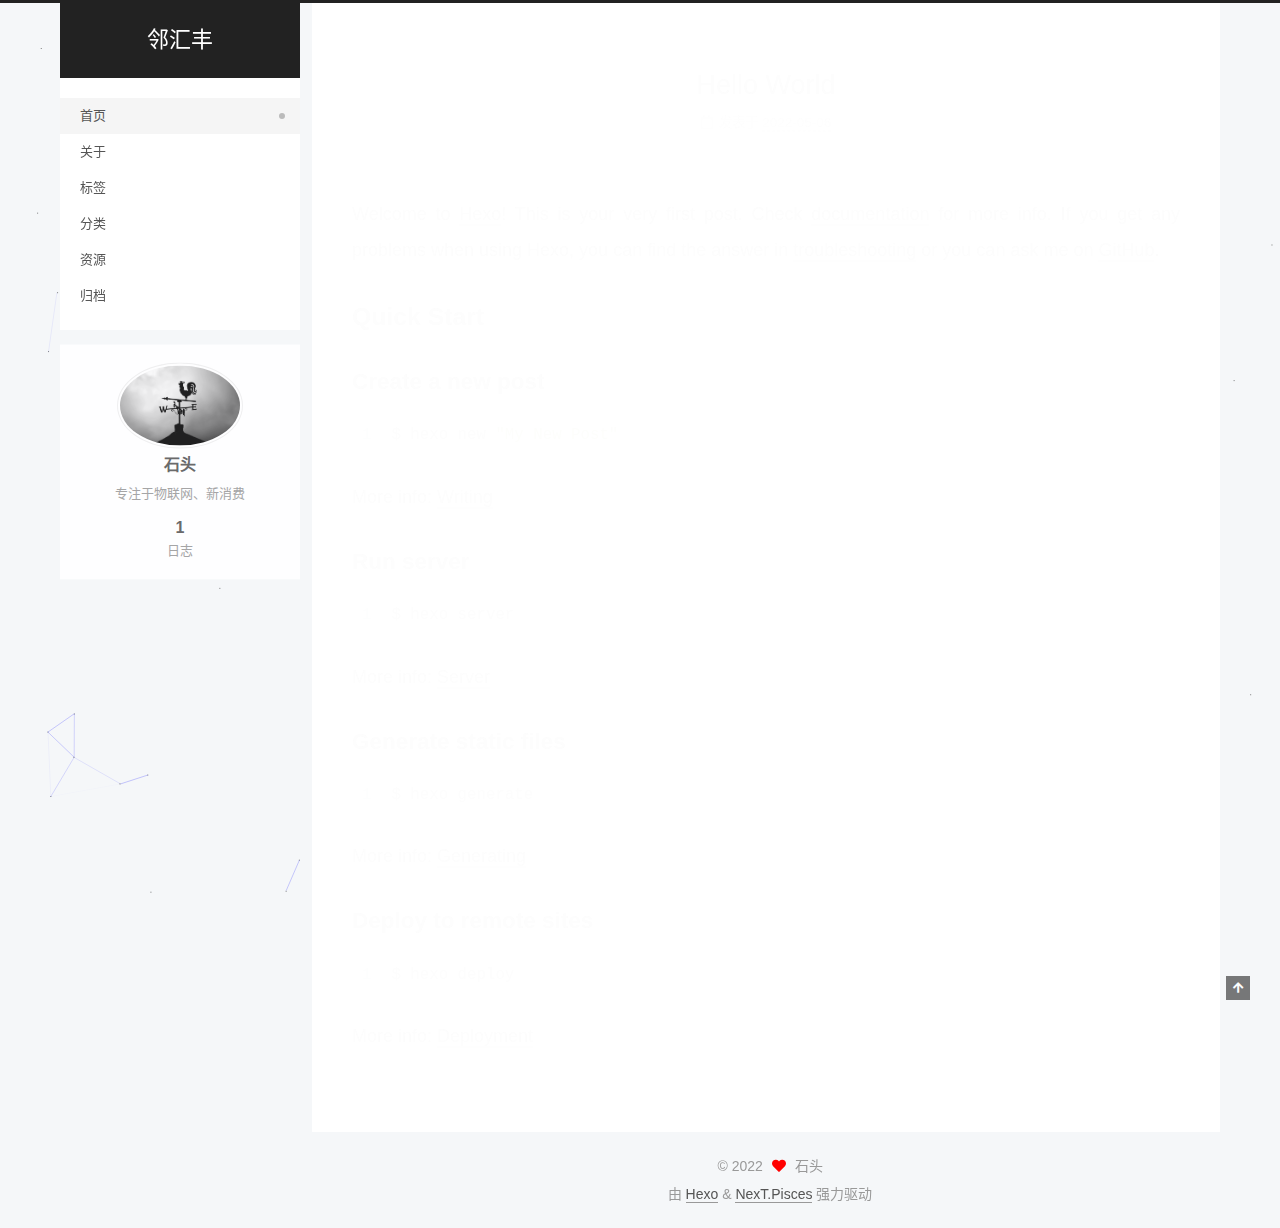
<file: index.html>
<!DOCTYPE html>
<html lang="zh-CN">
<head>
  <meta charset="UTF-8">
<meta name="viewport" content="width=device-width, initial-scale=1, maximum-scale=2">
<meta name="theme-color" content="#222">
<meta name="generator" content="Hexo 6.1.0">
  <link rel="apple-touch-icon" sizes="180x180" href="/images/apple-touch-icon-next.png">
  <link rel="icon" type="image/png" sizes="32x32" href="/images/favicon-32x32-next.png">
  <link rel="icon" type="image/png" sizes="16x16" href="/images/favicon-16x16-next.png">
  <link rel="mask-icon" href="/images/logo.svg" color="#222">

<link rel="stylesheet" href="/css/main.css">


<link rel="stylesheet" href="/lib/font-awesome/css/all.min.css">

<script id="hexo-configurations">
    var NexT = window.NexT || {};
    var CONFIG = {"hostname":"example.com","root":"/","scheme":"Pisces","version":"7.8.0","exturl":false,"sidebar":{"position":"left","display":"post","padding":18,"offset":12,"onmobile":false},"copycode":{"enable":false,"show_result":false,"style":null},"back2top":{"enable":true,"sidebar":false,"scrollpercent":false},"bookmark":{"enable":false,"color":"#222","save":"auto"},"fancybox":false,"mediumzoom":false,"lazyload":false,"pangu":false,"comments":{"style":"tabs","active":null,"storage":true,"lazyload":false,"nav":null},"algolia":{"hits":{"per_page":10},"labels":{"input_placeholder":"Search for Posts","hits_empty":"We didn't find any results for the search: ${query}","hits_stats":"${hits} results found in ${time} ms"}},"localsearch":{"enable":false,"trigger":"auto","top_n_per_article":1,"unescape":false,"preload":false},"motion":{"enable":true,"async":false,"transition":{"post_block":"fadeIn","post_header":"slideDownIn","post_body":"slideDownIn","coll_header":"slideLeftIn","sidebar":"slideUpIn"}}};
  </script>

  <meta name="description" content="专注于物联网、新消费">
<meta property="og:type" content="website">
<meta property="og:title" content="邻汇丰">
<meta property="og:url" content="http://example.com/index.html">
<meta property="og:site_name" content="邻汇丰">
<meta property="og:description" content="专注于物联网、新消费">
<meta property="og:locale" content="zh_CN">
<meta property="article:author" content="石头">
<meta name="twitter:card" content="summary">

<link rel="canonical" href="http://example.com/">


<script id="page-configurations">
  // https://hexo.io/docs/variables.html
  CONFIG.page = {
    sidebar: "",
    isHome : true,
    isPost : false,
    lang   : 'zh-CN'
  };
</script>

  <title>邻汇丰</title>
  






  <noscript>
  <style>
  .use-motion .brand,
  .use-motion .menu-item,
  .sidebar-inner,
  .use-motion .post-block,
  .use-motion .pagination,
  .use-motion .comments,
  .use-motion .post-header,
  .use-motion .post-body,
  .use-motion .collection-header { opacity: initial; }

  .use-motion .site-title,
  .use-motion .site-subtitle {
    opacity: initial;
    top: initial;
  }

  .use-motion .logo-line-before i { left: initial; }
  .use-motion .logo-line-after i { right: initial; }
  </style>
</noscript>

</head>

<body itemscope itemtype="http://schema.org/WebPage">
  <div class="container use-motion">
    <div class="headband"></div>

    <header class="header" itemscope itemtype="http://schema.org/WPHeader">
      <div class="header-inner"><div class="site-brand-container">
  <div class="site-nav-toggle">
    <div class="toggle" aria-label="切换导航栏">
      <span class="toggle-line toggle-line-first"></span>
      <span class="toggle-line toggle-line-middle"></span>
      <span class="toggle-line toggle-line-last"></span>
    </div>
  </div>

  <div class="site-meta">

    <a href="/" class="brand" rel="start">
      <span class="logo-line-before"><i></i></span>
      <h1 class="site-title">邻汇丰</h1>
      <span class="logo-line-after"><i></i></span>
    </a>
  </div>

  <div class="site-nav-right">
    <div class="toggle popup-trigger">
    </div>
  </div>
</div>




<nav class="site-nav">
  <ul id="menu" class="main-menu menu">
        <li class="menu-item menu-item-home">

    <a href="/" rel="section"><i class="home fa-fw"></i>首页</a>

  </li>
        <li class="menu-item menu-item-about">

    <a href="/about/" rel="section"><i class="user fa-fw"></i>关于</a>

  </li>
        <li class="menu-item menu-item-tags">

    <a href="/tags/" rel="section"><i class="tags fa-fw"></i>标签</a>

  </li>
        <li class="menu-item menu-item-categories">

    <a href="/categories/" rel="section"><i class="th fa-fw"></i>分类</a>

  </li>
        <li class="menu-item menu-item-resources">

    <a href="/resources/" rel="section"><i class="download fa-fw"></i>资源</a>

  </li>
        <li class="menu-item menu-item-archives">

    <a href="/archives/" rel="section"><i class="archive fa-fw"></i>归档</a>

  </li>
  </ul>
</nav>




</div>
    </header>

    
  <div class="back-to-top">
    <i class="fa fa-arrow-up"></i>
    <span>0%</span>
  </div>


    <main class="main">
      <div class="main-inner">
        <div class="content-wrap">
          

          <div class="content index posts-expand">
            
      
  
  
  <article itemscope itemtype="http://schema.org/Article" class="post-block" lang="zh-CN">
    <link itemprop="mainEntityOfPage" href="http://example.com/2022/05/06/hello-world/">

    <span hidden itemprop="author" itemscope itemtype="http://schema.org/Person">
      <meta itemprop="image" content="/images/avatar.png">
      <meta itemprop="name" content="石头">
      <meta itemprop="description" content="专注于物联网、新消费">
    </span>

    <span hidden itemprop="publisher" itemscope itemtype="http://schema.org/Organization">
      <meta itemprop="name" content="邻汇丰">
    </span>
      <header class="post-header">
        <h2 class="post-title" itemprop="name headline">
          
            <a href="/2022/05/06/hello-world/" class="post-title-link" itemprop="url">Hello World</a>
        </h2>

        <div class="post-meta">
            <span class="post-meta-item">
              <span class="post-meta-item-icon">
                <i class="far fa-calendar"></i>
              </span>
              <span class="post-meta-item-text">发表于</span>

              <time title="创建时间：2022-05-06 23:23:48" itemprop="dateCreated datePublished" datetime="2022-05-06T23:23:48+08:00">2022-05-06</time>
            </span>

          

        </div>
      </header>

    
    
    
    <div class="post-body" itemprop="articleBody">

      
          <p>Welcome to <a target="_blank" rel="noopener" href="https://hexo.io/">Hexo</a>! This is your very first post. Check <a target="_blank" rel="noopener" href="https://hexo.io/docs/">documentation</a> for more info. If you get any problems when using Hexo, you can find the answer in <a target="_blank" rel="noopener" href="https://hexo.io/docs/troubleshooting.html">troubleshooting</a> or you can ask me on <a target="_blank" rel="noopener" href="https://github.com/hexojs/hexo/issues">GitHub</a>.</p>
<h2 id="Quick-Start"><a href="#Quick-Start" class="headerlink" title="Quick Start"></a>Quick Start</h2><h3 id="Create-a-new-post"><a href="#Create-a-new-post" class="headerlink" title="Create a new post"></a>Create a new post</h3><figure class="highlight bash"><table><tr><td class="gutter"><pre><span class="line">1</span><br></pre></td><td class="code"><pre><span class="line">$ hexo new <span class="string">&quot;My New Post&quot;</span></span><br></pre></td></tr></table></figure>

<p>More info: <a target="_blank" rel="noopener" href="https://hexo.io/docs/writing.html">Writing</a></p>
<h3 id="Run-server"><a href="#Run-server" class="headerlink" title="Run server"></a>Run server</h3><figure class="highlight bash"><table><tr><td class="gutter"><pre><span class="line">1</span><br></pre></td><td class="code"><pre><span class="line">$ hexo server</span><br></pre></td></tr></table></figure>

<p>More info: <a target="_blank" rel="noopener" href="https://hexo.io/docs/server.html">Server</a></p>
<h3 id="Generate-static-files"><a href="#Generate-static-files" class="headerlink" title="Generate static files"></a>Generate static files</h3><figure class="highlight bash"><table><tr><td class="gutter"><pre><span class="line">1</span><br></pre></td><td class="code"><pre><span class="line">$ hexo generate</span><br></pre></td></tr></table></figure>

<p>More info: <a target="_blank" rel="noopener" href="https://hexo.io/docs/generating.html">Generating</a></p>
<h3 id="Deploy-to-remote-sites"><a href="#Deploy-to-remote-sites" class="headerlink" title="Deploy to remote sites"></a>Deploy to remote sites</h3><figure class="highlight bash"><table><tr><td class="gutter"><pre><span class="line">1</span><br></pre></td><td class="code"><pre><span class="line">$ hexo deploy</span><br></pre></td></tr></table></figure>

<p>More info: <a target="_blank" rel="noopener" href="https://hexo.io/docs/one-command-deployment.html">Deployment</a></p>

      
    </div>

    
    
    
      <footer class="post-footer">
        <div class="post-eof"></div>
      </footer>
  </article>
  
  
  


  



          </div>
          

<script>
  window.addEventListener('tabs:register', () => {
    let { activeClass } = CONFIG.comments;
    if (CONFIG.comments.storage) {
      activeClass = localStorage.getItem('comments_active') || activeClass;
    }
    if (activeClass) {
      let activeTab = document.querySelector(`a[href="#comment-${activeClass}"]`);
      if (activeTab) {
        activeTab.click();
      }
    }
  });
  if (CONFIG.comments.storage) {
    window.addEventListener('tabs:click', event => {
      if (!event.target.matches('.tabs-comment .tab-content .tab-pane')) return;
      let commentClass = event.target.classList[1];
      localStorage.setItem('comments_active', commentClass);
    });
  }
</script>

        </div>
          
  
  <div class="toggle sidebar-toggle">
    <span class="toggle-line toggle-line-first"></span>
    <span class="toggle-line toggle-line-middle"></span>
    <span class="toggle-line toggle-line-last"></span>
  </div>

  <aside class="sidebar">
    <div class="sidebar-inner">

      <ul class="sidebar-nav motion-element">
        <li class="sidebar-nav-toc">
          文章目录
        </li>
        <li class="sidebar-nav-overview">
          站点概览
        </li>
      </ul>

      <!--noindex-->
      <div class="post-toc-wrap sidebar-panel">
      </div>
      <!--/noindex-->

      <div class="site-overview-wrap sidebar-panel">
        <div class="site-author motion-element" itemprop="author" itemscope itemtype="http://schema.org/Person">
    <img class="site-author-image" itemprop="image" alt="石头"
      src="/images/avatar.png">
  <p class="site-author-name" itemprop="name">石头</p>
  <div class="site-description" itemprop="description">专注于物联网、新消费</div>
</div>
<div class="site-state-wrap motion-element">
  <nav class="site-state">
      <div class="site-state-item site-state-posts">
          <a href="/archives/">
        
          <span class="site-state-item-count">1</span>
          <span class="site-state-item-name">日志</span>
        </a>
      </div>
  </nav>
</div>



      </div>

    </div>
  </aside>
  <div id="sidebar-dimmer"></div>


      </div>
    </main>

    <footer class="footer">
      <div class="footer-inner">
        

        

<div class="copyright">
  
  &copy; 
  <span itemprop="copyrightYear">2022</span>
  <span class="with-love">
    <i class="fa fa-heart"></i>
  </span>
  <span class="author" itemprop="copyrightHolder">石头</span>
</div>
  <div class="powered-by">由 <a href="https://hexo.io/" class="theme-link" rel="noopener" target="_blank">Hexo</a> & <a href="https://pisces.theme-next.org/" class="theme-link" rel="noopener" target="_blank">NexT.Pisces</a> 强力驱动
  </div>

        








      </div>
    </footer>
  </div>

  
  
  <script color='0,0,255' opacity='0.5' zIndex='-1' count='99' src="/lib/canvas-nest/canvas-nest.min.js"></script>
  <script src="/lib/anime.min.js"></script>
  <script src="/lib/velocity/velocity.min.js"></script>
  <script src="/lib/velocity/velocity.ui.min.js"></script>

<script src="/js/utils.js"></script>

<script src="/js/motion.js"></script>


<script src="/js/schemes/pisces.js"></script>


<script src="/js/next-boot.js"></script>




  















  

  

</body>
</html>
</file>
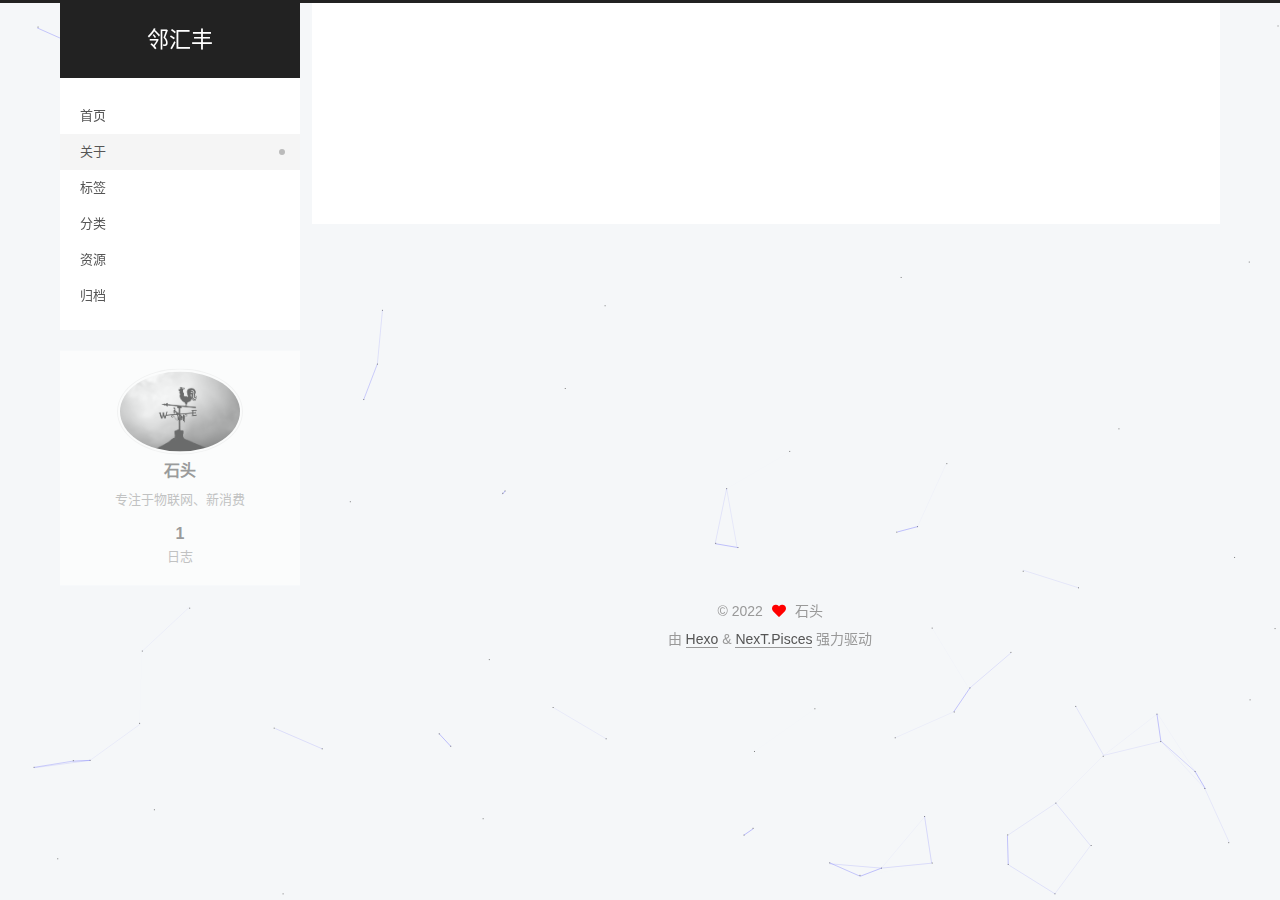
<file: about/index.html>
<!DOCTYPE html>
<html lang="zh-CN">
<head>
  <meta charset="UTF-8">
<meta name="viewport" content="width=device-width, initial-scale=1, maximum-scale=2">
<meta name="theme-color" content="#222">
<meta name="generator" content="Hexo 6.1.0">
  <link rel="apple-touch-icon" sizes="180x180" href="/images/apple-touch-icon-next.png">
  <link rel="icon" type="image/png" sizes="32x32" href="/images/favicon-32x32-next.png">
  <link rel="icon" type="image/png" sizes="16x16" href="/images/favicon-16x16-next.png">
  <link rel="mask-icon" href="/images/logo.svg" color="#222">

<link rel="stylesheet" href="/css/main.css">


<link rel="stylesheet" href="/lib/font-awesome/css/all.min.css">

<script id="hexo-configurations">
    var NexT = window.NexT || {};
    var CONFIG = {"hostname":"example.com","root":"/","scheme":"Pisces","version":"7.8.0","exturl":false,"sidebar":{"position":"left","display":"post","padding":18,"offset":12,"onmobile":false},"copycode":{"enable":false,"show_result":false,"style":null},"back2top":{"enable":true,"sidebar":false,"scrollpercent":false},"bookmark":{"enable":false,"color":"#222","save":"auto"},"fancybox":false,"mediumzoom":false,"lazyload":false,"pangu":false,"comments":{"style":"tabs","active":null,"storage":true,"lazyload":false,"nav":null},"algolia":{"hits":{"per_page":10},"labels":{"input_placeholder":"Search for Posts","hits_empty":"We didn't find any results for the search: ${query}","hits_stats":"${hits} results found in ${time} ms"}},"localsearch":{"enable":false,"trigger":"auto","top_n_per_article":1,"unescape":false,"preload":false},"motion":{"enable":true,"async":false,"transition":{"post_block":"fadeIn","post_header":"slideDownIn","post_body":"slideDownIn","coll_header":"slideLeftIn","sidebar":"slideUpIn"}}};
  </script>

  <meta name="description" content="专注于物联网、新消费">
<meta property="og:type" content="website">
<meta property="og:title" content="关于">
<meta property="og:url" content="http://example.com/about/index.html">
<meta property="og:site_name" content="邻汇丰">
<meta property="og:description" content="专注于物联网、新消费">
<meta property="og:locale" content="zh_CN">
<meta property="article:published_time" content="2022-05-09T14:18:58.000Z">
<meta property="article:modified_time" content="2022-05-09T14:22:26.599Z">
<meta property="article:author" content="石头">
<meta name="twitter:card" content="summary">

<link rel="canonical" href="http://example.com/about/">


<script id="page-configurations">
  // https://hexo.io/docs/variables.html
  CONFIG.page = {
    sidebar: "",
    isHome : false,
    isPost : false,
    lang   : 'zh-CN'
  };
</script>

  <title>关于 | 邻汇丰
</title>
  






  <noscript>
  <style>
  .use-motion .brand,
  .use-motion .menu-item,
  .sidebar-inner,
  .use-motion .post-block,
  .use-motion .pagination,
  .use-motion .comments,
  .use-motion .post-header,
  .use-motion .post-body,
  .use-motion .collection-header { opacity: initial; }

  .use-motion .site-title,
  .use-motion .site-subtitle {
    opacity: initial;
    top: initial;
  }

  .use-motion .logo-line-before i { left: initial; }
  .use-motion .logo-line-after i { right: initial; }
  </style>
</noscript>

</head>

<body itemscope itemtype="http://schema.org/WebPage">
  <div class="container use-motion">
    <div class="headband"></div>

    <header class="header" itemscope itemtype="http://schema.org/WPHeader">
      <div class="header-inner"><div class="site-brand-container">
  <div class="site-nav-toggle">
    <div class="toggle" aria-label="切换导航栏">
      <span class="toggle-line toggle-line-first"></span>
      <span class="toggle-line toggle-line-middle"></span>
      <span class="toggle-line toggle-line-last"></span>
    </div>
  </div>

  <div class="site-meta">

    <a href="/" class="brand" rel="start">
      <span class="logo-line-before"><i></i></span>
      <h1 class="site-title">邻汇丰</h1>
      <span class="logo-line-after"><i></i></span>
    </a>
  </div>

  <div class="site-nav-right">
    <div class="toggle popup-trigger">
    </div>
  </div>
</div>




<nav class="site-nav">
  <ul id="menu" class="main-menu menu">
        <li class="menu-item menu-item-home">

    <a href="/" rel="section"><i class="home fa-fw"></i>首页</a>

  </li>
        <li class="menu-item menu-item-about">

    <a href="/about/" rel="section"><i class="user fa-fw"></i>关于</a>

  </li>
        <li class="menu-item menu-item-tags">

    <a href="/tags/" rel="section"><i class="tags fa-fw"></i>标签</a>

  </li>
        <li class="menu-item menu-item-categories">

    <a href="/categories/" rel="section"><i class="th fa-fw"></i>分类</a>

  </li>
        <li class="menu-item menu-item-resources">

    <a href="/resources/" rel="section"><i class="download fa-fw"></i>资源</a>

  </li>
        <li class="menu-item menu-item-archives">

    <a href="/archives/" rel="section"><i class="archive fa-fw"></i>归档</a>

  </li>
  </ul>
</nav>




</div>
    </header>

    
  <div class="back-to-top">
    <i class="fa fa-arrow-up"></i>
    <span>0%</span>
  </div>


    <main class="main">
      <div class="main-inner">
        <div class="content-wrap">
          
  
  

          <div class="content page posts-expand">
            

    
    
    
    <div class="post-block" lang="zh-CN">
      <header class="post-header">

<h1 class="post-title" itemprop="name headline">关于
</h1>

<div class="post-meta">
  

</div>

</header>

      
      
      
      <div class="post-body">
          
      </div>
      
      
      
    </div>
    

    
    
    


          </div>
          

<script>
  window.addEventListener('tabs:register', () => {
    let { activeClass } = CONFIG.comments;
    if (CONFIG.comments.storage) {
      activeClass = localStorage.getItem('comments_active') || activeClass;
    }
    if (activeClass) {
      let activeTab = document.querySelector(`a[href="#comment-${activeClass}"]`);
      if (activeTab) {
        activeTab.click();
      }
    }
  });
  if (CONFIG.comments.storage) {
    window.addEventListener('tabs:click', event => {
      if (!event.target.matches('.tabs-comment .tab-content .tab-pane')) return;
      let commentClass = event.target.classList[1];
      localStorage.setItem('comments_active', commentClass);
    });
  }
</script>

        </div>
          
  
  <div class="toggle sidebar-toggle">
    <span class="toggle-line toggle-line-first"></span>
    <span class="toggle-line toggle-line-middle"></span>
    <span class="toggle-line toggle-line-last"></span>
  </div>

  <aside class="sidebar">
    <div class="sidebar-inner">

      <ul class="sidebar-nav motion-element">
        <li class="sidebar-nav-toc">
          文章目录
        </li>
        <li class="sidebar-nav-overview">
          站点概览
        </li>
      </ul>

      <!--noindex-->
      <div class="post-toc-wrap sidebar-panel">
      </div>
      <!--/noindex-->

      <div class="site-overview-wrap sidebar-panel">
        <div class="site-author motion-element" itemprop="author" itemscope itemtype="http://schema.org/Person">
    <img class="site-author-image" itemprop="image" alt="石头"
      src="/images/avatar.png">
  <p class="site-author-name" itemprop="name">石头</p>
  <div class="site-description" itemprop="description">专注于物联网、新消费</div>
</div>
<div class="site-state-wrap motion-element">
  <nav class="site-state">
      <div class="site-state-item site-state-posts">
          <a href="/archives/">
        
          <span class="site-state-item-count">1</span>
          <span class="site-state-item-name">日志</span>
        </a>
      </div>
  </nav>
</div>



      </div>

    </div>
  </aside>
  <div id="sidebar-dimmer"></div>


      </div>
    </main>

    <footer class="footer">
      <div class="footer-inner">
        

        

<div class="copyright">
  
  &copy; 
  <span itemprop="copyrightYear">2022</span>
  <span class="with-love">
    <i class="fa fa-heart"></i>
  </span>
  <span class="author" itemprop="copyrightHolder">石头</span>
</div>
  <div class="powered-by">由 <a href="https://hexo.io/" class="theme-link" rel="noopener" target="_blank">Hexo</a> & <a href="https://pisces.theme-next.org/" class="theme-link" rel="noopener" target="_blank">NexT.Pisces</a> 强力驱动
  </div>

        








      </div>
    </footer>
  </div>

  
  
  <script color='0,0,255' opacity='0.5' zIndex='-1' count='99' src="/lib/canvas-nest/canvas-nest.min.js"></script>
  <script src="/lib/anime.min.js"></script>
  <script src="/lib/velocity/velocity.min.js"></script>
  <script src="/lib/velocity/velocity.ui.min.js"></script>

<script src="/js/utils.js"></script>

<script src="/js/motion.js"></script>


<script src="/js/schemes/pisces.js"></script>


<script src="/js/next-boot.js"></script>




  















  

  

</body>
</html>
</file>
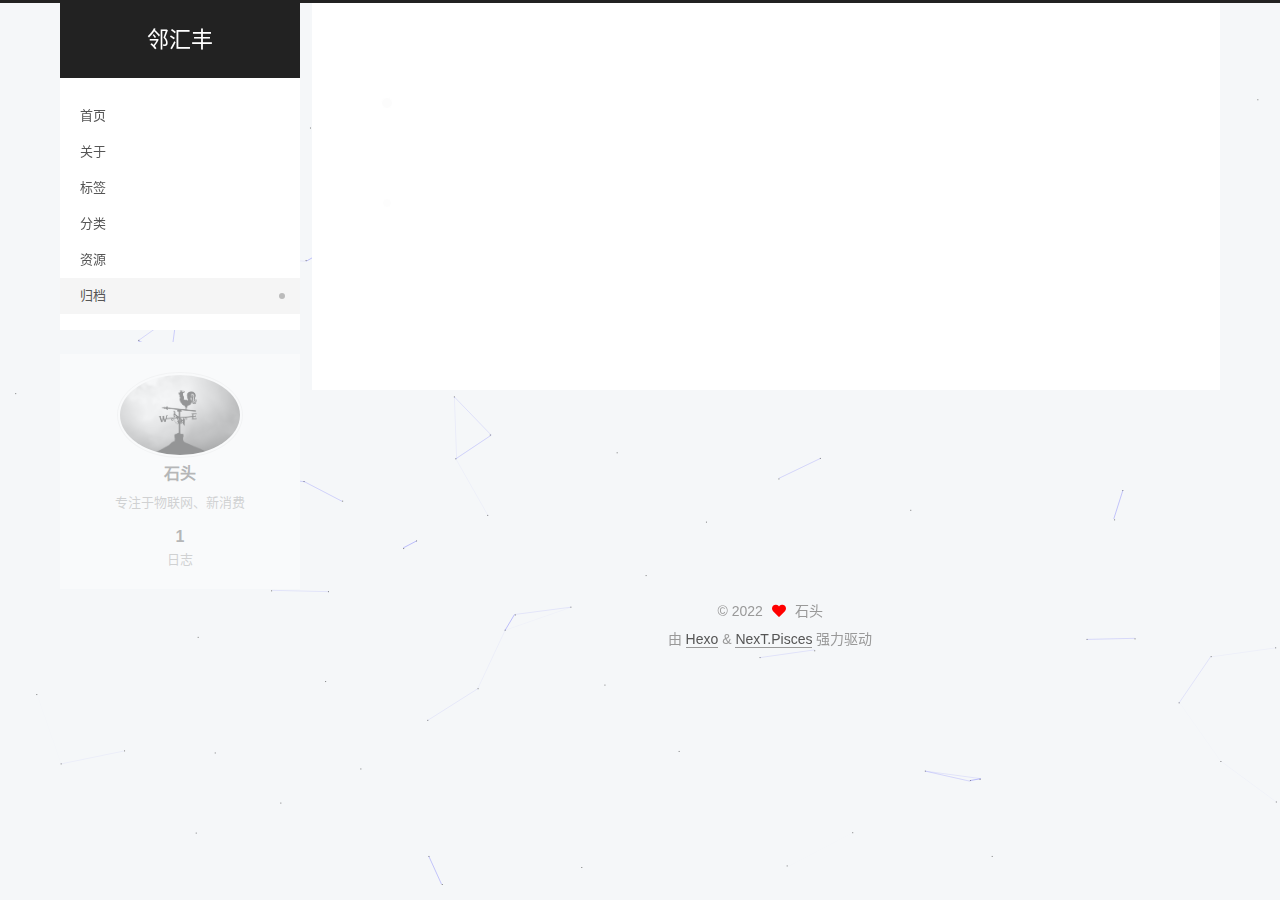
<file: archives/index.html>
<!DOCTYPE html>
<html lang="zh-CN">
<head>
  <meta charset="UTF-8">
<meta name="viewport" content="width=device-width, initial-scale=1, maximum-scale=2">
<meta name="theme-color" content="#222">
<meta name="generator" content="Hexo 6.1.0">
  <link rel="apple-touch-icon" sizes="180x180" href="/images/apple-touch-icon-next.png">
  <link rel="icon" type="image/png" sizes="32x32" href="/images/favicon-32x32-next.png">
  <link rel="icon" type="image/png" sizes="16x16" href="/images/favicon-16x16-next.png">
  <link rel="mask-icon" href="/images/logo.svg" color="#222">

<link rel="stylesheet" href="/css/main.css">


<link rel="stylesheet" href="/lib/font-awesome/css/all.min.css">

<script id="hexo-configurations">
    var NexT = window.NexT || {};
    var CONFIG = {"hostname":"example.com","root":"/","scheme":"Pisces","version":"7.8.0","exturl":false,"sidebar":{"position":"left","display":"post","padding":18,"offset":12,"onmobile":false},"copycode":{"enable":false,"show_result":false,"style":null},"back2top":{"enable":true,"sidebar":false,"scrollpercent":false},"bookmark":{"enable":false,"color":"#222","save":"auto"},"fancybox":false,"mediumzoom":false,"lazyload":false,"pangu":false,"comments":{"style":"tabs","active":null,"storage":true,"lazyload":false,"nav":null},"algolia":{"hits":{"per_page":10},"labels":{"input_placeholder":"Search for Posts","hits_empty":"We didn't find any results for the search: ${query}","hits_stats":"${hits} results found in ${time} ms"}},"localsearch":{"enable":false,"trigger":"auto","top_n_per_article":1,"unescape":false,"preload":false},"motion":{"enable":true,"async":false,"transition":{"post_block":"fadeIn","post_header":"slideDownIn","post_body":"slideDownIn","coll_header":"slideLeftIn","sidebar":"slideUpIn"}}};
  </script>

  <meta name="description" content="专注于物联网、新消费">
<meta property="og:type" content="website">
<meta property="og:title" content="邻汇丰">
<meta property="og:url" content="http://example.com/archives/index.html">
<meta property="og:site_name" content="邻汇丰">
<meta property="og:description" content="专注于物联网、新消费">
<meta property="og:locale" content="zh_CN">
<meta property="article:author" content="石头">
<meta name="twitter:card" content="summary">

<link rel="canonical" href="http://example.com/archives/">


<script id="page-configurations">
  // https://hexo.io/docs/variables.html
  CONFIG.page = {
    sidebar: "",
    isHome : false,
    isPost : false,
    lang   : 'zh-CN'
  };
</script>

  <title>归档 | 邻汇丰</title>
  






  <noscript>
  <style>
  .use-motion .brand,
  .use-motion .menu-item,
  .sidebar-inner,
  .use-motion .post-block,
  .use-motion .pagination,
  .use-motion .comments,
  .use-motion .post-header,
  .use-motion .post-body,
  .use-motion .collection-header { opacity: initial; }

  .use-motion .site-title,
  .use-motion .site-subtitle {
    opacity: initial;
    top: initial;
  }

  .use-motion .logo-line-before i { left: initial; }
  .use-motion .logo-line-after i { right: initial; }
  </style>
</noscript>

</head>

<body itemscope itemtype="http://schema.org/WebPage">
  <div class="container use-motion">
    <div class="headband"></div>

    <header class="header" itemscope itemtype="http://schema.org/WPHeader">
      <div class="header-inner"><div class="site-brand-container">
  <div class="site-nav-toggle">
    <div class="toggle" aria-label="切换导航栏">
      <span class="toggle-line toggle-line-first"></span>
      <span class="toggle-line toggle-line-middle"></span>
      <span class="toggle-line toggle-line-last"></span>
    </div>
  </div>

  <div class="site-meta">

    <a href="/" class="brand" rel="start">
      <span class="logo-line-before"><i></i></span>
      <h1 class="site-title">邻汇丰</h1>
      <span class="logo-line-after"><i></i></span>
    </a>
  </div>

  <div class="site-nav-right">
    <div class="toggle popup-trigger">
    </div>
  </div>
</div>




<nav class="site-nav">
  <ul id="menu" class="main-menu menu">
        <li class="menu-item menu-item-home">

    <a href="/" rel="section"><i class="home fa-fw"></i>首页</a>

  </li>
        <li class="menu-item menu-item-about">

    <a href="/about/" rel="section"><i class="user fa-fw"></i>关于</a>

  </li>
        <li class="menu-item menu-item-tags">

    <a href="/tags/" rel="section"><i class="tags fa-fw"></i>标签</a>

  </li>
        <li class="menu-item menu-item-categories">

    <a href="/categories/" rel="section"><i class="th fa-fw"></i>分类</a>

  </li>
        <li class="menu-item menu-item-resources">

    <a href="/resources/" rel="section"><i class="download fa-fw"></i>资源</a>

  </li>
        <li class="menu-item menu-item-archives">

    <a href="/archives/" rel="section"><i class="archive fa-fw"></i>归档</a>

  </li>
  </ul>
</nav>




</div>
    </header>

    
  <div class="back-to-top">
    <i class="fa fa-arrow-up"></i>
    <span>0%</span>
  </div>


    <main class="main">
      <div class="main-inner">
        <div class="content-wrap">
          

          <div class="content archive">
            

  
  
  
  <div class="post-block">
    <div class="posts-collapse">
      <div class="collection-title">
        <span class="collection-header">嗯..! 目前共计 1 篇日志。 继续努力。</span>
      </div>

      
    <div class="collection-year">
      <span class="collection-header">2022</span>
    </div>

  <article itemscope itemtype="http://schema.org/Article">
    <header class="post-header">

      <div class="post-meta">
        <time itemprop="dateCreated"
              datetime="2022-05-06T23:23:48+08:00"
              content="2022-05-06">
          05-06
        </time>
      </div>

      <div class="post-title">
          <a class="post-title-link" href="/2022/05/06/hello-world/" itemprop="url">
            <span itemprop="name">Hello World</span>
          </a>
      </div>

    </header>
  </article>


    </div>
  </div>
  
  
  

  



          </div>
          

<script>
  window.addEventListener('tabs:register', () => {
    let { activeClass } = CONFIG.comments;
    if (CONFIG.comments.storage) {
      activeClass = localStorage.getItem('comments_active') || activeClass;
    }
    if (activeClass) {
      let activeTab = document.querySelector(`a[href="#comment-${activeClass}"]`);
      if (activeTab) {
        activeTab.click();
      }
    }
  });
  if (CONFIG.comments.storage) {
    window.addEventListener('tabs:click', event => {
      if (!event.target.matches('.tabs-comment .tab-content .tab-pane')) return;
      let commentClass = event.target.classList[1];
      localStorage.setItem('comments_active', commentClass);
    });
  }
</script>

        </div>
          
  
  <div class="toggle sidebar-toggle">
    <span class="toggle-line toggle-line-first"></span>
    <span class="toggle-line toggle-line-middle"></span>
    <span class="toggle-line toggle-line-last"></span>
  </div>

  <aside class="sidebar">
    <div class="sidebar-inner">

      <ul class="sidebar-nav motion-element">
        <li class="sidebar-nav-toc">
          文章目录
        </li>
        <li class="sidebar-nav-overview">
          站点概览
        </li>
      </ul>

      <!--noindex-->
      <div class="post-toc-wrap sidebar-panel">
      </div>
      <!--/noindex-->

      <div class="site-overview-wrap sidebar-panel">
        <div class="site-author motion-element" itemprop="author" itemscope itemtype="http://schema.org/Person">
    <img class="site-author-image" itemprop="image" alt="石头"
      src="/images/avatar.png">
  <p class="site-author-name" itemprop="name">石头</p>
  <div class="site-description" itemprop="description">专注于物联网、新消费</div>
</div>
<div class="site-state-wrap motion-element">
  <nav class="site-state">
      <div class="site-state-item site-state-posts">
          <a href="/archives/">
        
          <span class="site-state-item-count">1</span>
          <span class="site-state-item-name">日志</span>
        </a>
      </div>
  </nav>
</div>



      </div>

    </div>
  </aside>
  <div id="sidebar-dimmer"></div>


      </div>
    </main>

    <footer class="footer">
      <div class="footer-inner">
        

        

<div class="copyright">
  
  &copy; 
  <span itemprop="copyrightYear">2022</span>
  <span class="with-love">
    <i class="fa fa-heart"></i>
  </span>
  <span class="author" itemprop="copyrightHolder">石头</span>
</div>
  <div class="powered-by">由 <a href="https://hexo.io/" class="theme-link" rel="noopener" target="_blank">Hexo</a> & <a href="https://pisces.theme-next.org/" class="theme-link" rel="noopener" target="_blank">NexT.Pisces</a> 强力驱动
  </div>

        








      </div>
    </footer>
  </div>

  
  
  <script color='0,0,255' opacity='0.5' zIndex='-1' count='99' src="/lib/canvas-nest/canvas-nest.min.js"></script>
  <script src="/lib/anime.min.js"></script>
  <script src="/lib/velocity/velocity.min.js"></script>
  <script src="/lib/velocity/velocity.ui.min.js"></script>

<script src="/js/utils.js"></script>

<script src="/js/motion.js"></script>


<script src="/js/schemes/pisces.js"></script>


<script src="/js/next-boot.js"></script>




  















  

  

</body>
</html>
</file>
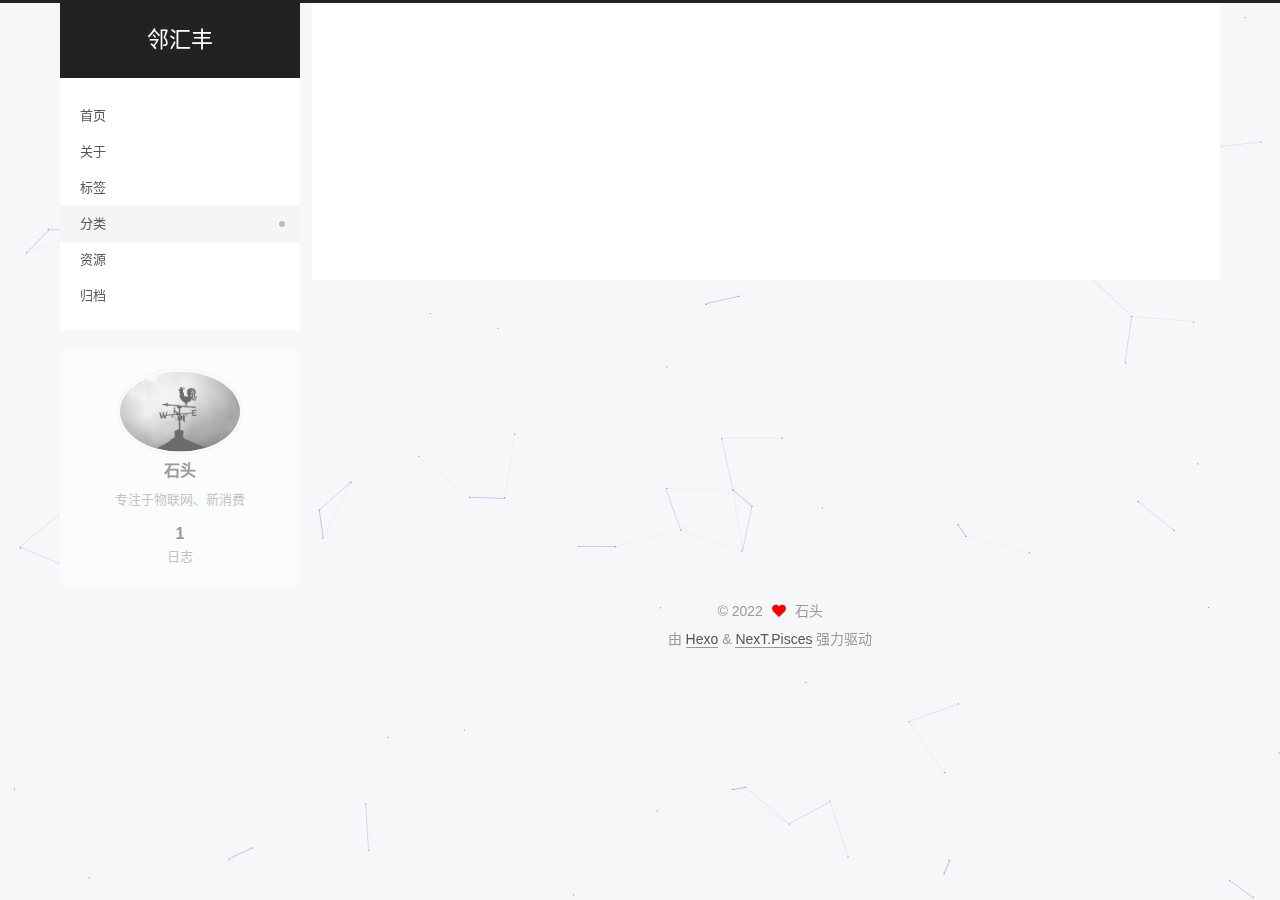
<file: categories/index.html>
<!DOCTYPE html>
<html lang="zh-CN">
<head>
  <meta charset="UTF-8">
<meta name="viewport" content="width=device-width, initial-scale=1, maximum-scale=2">
<meta name="theme-color" content="#222">
<meta name="generator" content="Hexo 6.1.0">
  <link rel="apple-touch-icon" sizes="180x180" href="/images/apple-touch-icon-next.png">
  <link rel="icon" type="image/png" sizes="32x32" href="/images/favicon-32x32-next.png">
  <link rel="icon" type="image/png" sizes="16x16" href="/images/favicon-16x16-next.png">
  <link rel="mask-icon" href="/images/logo.svg" color="#222">

<link rel="stylesheet" href="/css/main.css">


<link rel="stylesheet" href="/lib/font-awesome/css/all.min.css">

<script id="hexo-configurations">
    var NexT = window.NexT || {};
    var CONFIG = {"hostname":"example.com","root":"/","scheme":"Pisces","version":"7.8.0","exturl":false,"sidebar":{"position":"left","display":"post","padding":18,"offset":12,"onmobile":false},"copycode":{"enable":false,"show_result":false,"style":null},"back2top":{"enable":true,"sidebar":false,"scrollpercent":false},"bookmark":{"enable":false,"color":"#222","save":"auto"},"fancybox":false,"mediumzoom":false,"lazyload":false,"pangu":false,"comments":{"style":"tabs","active":null,"storage":true,"lazyload":false,"nav":null},"algolia":{"hits":{"per_page":10},"labels":{"input_placeholder":"Search for Posts","hits_empty":"We didn't find any results for the search: ${query}","hits_stats":"${hits} results found in ${time} ms"}},"localsearch":{"enable":false,"trigger":"auto","top_n_per_article":1,"unescape":false,"preload":false},"motion":{"enable":true,"async":false,"transition":{"post_block":"fadeIn","post_header":"slideDownIn","post_body":"slideDownIn","coll_header":"slideLeftIn","sidebar":"slideUpIn"}}};
  </script>

  <meta name="description" content="专注于物联网、新消费">
<meta property="og:type" content="website">
<meta property="og:title" content="分类">
<meta property="og:url" content="http://example.com/categories/index.html">
<meta property="og:site_name" content="邻汇丰">
<meta property="og:description" content="专注于物联网、新消费">
<meta property="og:locale" content="zh_CN">
<meta property="article:published_time" content="2022-05-09T14:18:39.000Z">
<meta property="article:modified_time" content="2022-05-09T14:22:50.863Z">
<meta property="article:author" content="石头">
<meta name="twitter:card" content="summary">

<link rel="canonical" href="http://example.com/categories/">


<script id="page-configurations">
  // https://hexo.io/docs/variables.html
  CONFIG.page = {
    sidebar: "",
    isHome : false,
    isPost : false,
    lang   : 'zh-CN'
  };
</script>

  <title>分类 | 邻汇丰
</title>
  






  <noscript>
  <style>
  .use-motion .brand,
  .use-motion .menu-item,
  .sidebar-inner,
  .use-motion .post-block,
  .use-motion .pagination,
  .use-motion .comments,
  .use-motion .post-header,
  .use-motion .post-body,
  .use-motion .collection-header { opacity: initial; }

  .use-motion .site-title,
  .use-motion .site-subtitle {
    opacity: initial;
    top: initial;
  }

  .use-motion .logo-line-before i { left: initial; }
  .use-motion .logo-line-after i { right: initial; }
  </style>
</noscript>

</head>

<body itemscope itemtype="http://schema.org/WebPage">
  <div class="container use-motion">
    <div class="headband"></div>

    <header class="header" itemscope itemtype="http://schema.org/WPHeader">
      <div class="header-inner"><div class="site-brand-container">
  <div class="site-nav-toggle">
    <div class="toggle" aria-label="切换导航栏">
      <span class="toggle-line toggle-line-first"></span>
      <span class="toggle-line toggle-line-middle"></span>
      <span class="toggle-line toggle-line-last"></span>
    </div>
  </div>

  <div class="site-meta">

    <a href="/" class="brand" rel="start">
      <span class="logo-line-before"><i></i></span>
      <h1 class="site-title">邻汇丰</h1>
      <span class="logo-line-after"><i></i></span>
    </a>
  </div>

  <div class="site-nav-right">
    <div class="toggle popup-trigger">
    </div>
  </div>
</div>




<nav class="site-nav">
  <ul id="menu" class="main-menu menu">
        <li class="menu-item menu-item-home">

    <a href="/" rel="section"><i class="home fa-fw"></i>首页</a>

  </li>
        <li class="menu-item menu-item-about">

    <a href="/about/" rel="section"><i class="user fa-fw"></i>关于</a>

  </li>
        <li class="menu-item menu-item-tags">

    <a href="/tags/" rel="section"><i class="tags fa-fw"></i>标签</a>

  </li>
        <li class="menu-item menu-item-categories">

    <a href="/categories/" rel="section"><i class="th fa-fw"></i>分类</a>

  </li>
        <li class="menu-item menu-item-resources">

    <a href="/resources/" rel="section"><i class="download fa-fw"></i>资源</a>

  </li>
        <li class="menu-item menu-item-archives">

    <a href="/archives/" rel="section"><i class="archive fa-fw"></i>归档</a>

  </li>
  </ul>
</nav>




</div>
    </header>

    
  <div class="back-to-top">
    <i class="fa fa-arrow-up"></i>
    <span>0%</span>
  </div>


    <main class="main">
      <div class="main-inner">
        <div class="content-wrap">
          
  
  

          <div class="content page posts-expand">
            

    
    
    
    <div class="post-block" lang="zh-CN">
      <header class="post-header">

<h1 class="post-title" itemprop="name headline">分类
</h1>

<div class="post-meta">
  

</div>

</header>

      
      
      
      <div class="post-body">
          <div class="category-all-page">
            <div class="category-all-title">
              暂无分类
            </div>
            <div class="category-all">
              
            </div>
          </div>
        
      </div>
      
      
      
    </div>
    

    
    
    


          </div>
          

<script>
  window.addEventListener('tabs:register', () => {
    let { activeClass } = CONFIG.comments;
    if (CONFIG.comments.storage) {
      activeClass = localStorage.getItem('comments_active') || activeClass;
    }
    if (activeClass) {
      let activeTab = document.querySelector(`a[href="#comment-${activeClass}"]`);
      if (activeTab) {
        activeTab.click();
      }
    }
  });
  if (CONFIG.comments.storage) {
    window.addEventListener('tabs:click', event => {
      if (!event.target.matches('.tabs-comment .tab-content .tab-pane')) return;
      let commentClass = event.target.classList[1];
      localStorage.setItem('comments_active', commentClass);
    });
  }
</script>

        </div>
          
  
  <div class="toggle sidebar-toggle">
    <span class="toggle-line toggle-line-first"></span>
    <span class="toggle-line toggle-line-middle"></span>
    <span class="toggle-line toggle-line-last"></span>
  </div>

  <aside class="sidebar">
    <div class="sidebar-inner">

      <ul class="sidebar-nav motion-element">
        <li class="sidebar-nav-toc">
          文章目录
        </li>
        <li class="sidebar-nav-overview">
          站点概览
        </li>
      </ul>

      <!--noindex-->
      <div class="post-toc-wrap sidebar-panel">
      </div>
      <!--/noindex-->

      <div class="site-overview-wrap sidebar-panel">
        <div class="site-author motion-element" itemprop="author" itemscope itemtype="http://schema.org/Person">
    <img class="site-author-image" itemprop="image" alt="石头"
      src="/images/avatar.png">
  <p class="site-author-name" itemprop="name">石头</p>
  <div class="site-description" itemprop="description">专注于物联网、新消费</div>
</div>
<div class="site-state-wrap motion-element">
  <nav class="site-state">
      <div class="site-state-item site-state-posts">
          <a href="/archives/">
        
          <span class="site-state-item-count">1</span>
          <span class="site-state-item-name">日志</span>
        </a>
      </div>
  </nav>
</div>



      </div>

    </div>
  </aside>
  <div id="sidebar-dimmer"></div>


      </div>
    </main>

    <footer class="footer">
      <div class="footer-inner">
        

        

<div class="copyright">
  
  &copy; 
  <span itemprop="copyrightYear">2022</span>
  <span class="with-love">
    <i class="fa fa-heart"></i>
  </span>
  <span class="author" itemprop="copyrightHolder">石头</span>
</div>
  <div class="powered-by">由 <a href="https://hexo.io/" class="theme-link" rel="noopener" target="_blank">Hexo</a> & <a href="https://pisces.theme-next.org/" class="theme-link" rel="noopener" target="_blank">NexT.Pisces</a> 强力驱动
  </div>

        








      </div>
    </footer>
  </div>

  
  
  <script color='0,0,255' opacity='0.5' zIndex='-1' count='99' src="/lib/canvas-nest/canvas-nest.min.js"></script>
  <script src="/lib/anime.min.js"></script>
  <script src="/lib/velocity/velocity.min.js"></script>
  <script src="/lib/velocity/velocity.ui.min.js"></script>

<script src="/js/utils.js"></script>

<script src="/js/motion.js"></script>


<script src="/js/schemes/pisces.js"></script>


<script src="/js/next-boot.js"></script>




  















  

  

</body>
</html>
</file>
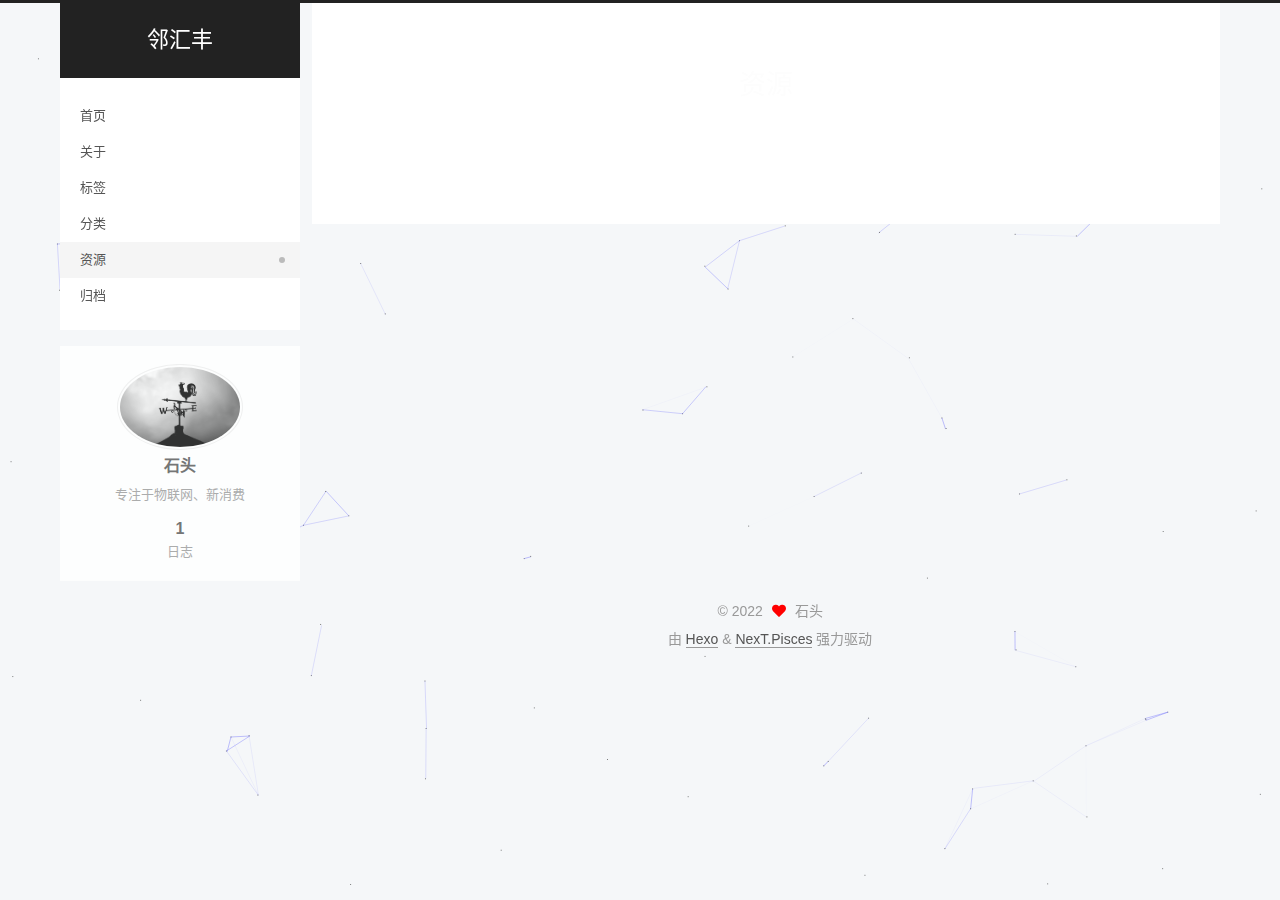
<file: resources/index.html>
<!DOCTYPE html>
<html lang="zh-CN">
<head>
  <meta charset="UTF-8">
<meta name="viewport" content="width=device-width, initial-scale=1, maximum-scale=2">
<meta name="theme-color" content="#222">
<meta name="generator" content="Hexo 6.1.0">
  <link rel="apple-touch-icon" sizes="180x180" href="/images/apple-touch-icon-next.png">
  <link rel="icon" type="image/png" sizes="32x32" href="/images/favicon-32x32-next.png">
  <link rel="icon" type="image/png" sizes="16x16" href="/images/favicon-16x16-next.png">
  <link rel="mask-icon" href="/images/logo.svg" color="#222">

<link rel="stylesheet" href="/css/main.css">


<link rel="stylesheet" href="/lib/font-awesome/css/all.min.css">

<script id="hexo-configurations">
    var NexT = window.NexT || {};
    var CONFIG = {"hostname":"example.com","root":"/","scheme":"Pisces","version":"7.8.0","exturl":false,"sidebar":{"position":"left","display":"post","padding":18,"offset":12,"onmobile":false},"copycode":{"enable":false,"show_result":false,"style":null},"back2top":{"enable":true,"sidebar":false,"scrollpercent":false},"bookmark":{"enable":false,"color":"#222","save":"auto"},"fancybox":false,"mediumzoom":false,"lazyload":false,"pangu":false,"comments":{"style":"tabs","active":null,"storage":true,"lazyload":false,"nav":null},"algolia":{"hits":{"per_page":10},"labels":{"input_placeholder":"Search for Posts","hits_empty":"We didn't find any results for the search: ${query}","hits_stats":"${hits} results found in ${time} ms"}},"localsearch":{"enable":false,"trigger":"auto","top_n_per_article":1,"unescape":false,"preload":false},"motion":{"enable":true,"async":false,"transition":{"post_block":"fadeIn","post_header":"slideDownIn","post_body":"slideDownIn","coll_header":"slideLeftIn","sidebar":"slideUpIn"}}};
  </script>

  <meta name="description" content="专注于物联网、新消费">
<meta property="og:type" content="website">
<meta property="og:title" content="资源">
<meta property="og:url" content="http://example.com/resources/index.html">
<meta property="og:site_name" content="邻汇丰">
<meta property="og:description" content="专注于物联网、新消费">
<meta property="og:locale" content="zh_CN">
<meta property="article:published_time" content="2022-05-09T14:19:09.000Z">
<meta property="article:modified_time" content="2022-05-09T14:23:21.491Z">
<meta property="article:author" content="石头">
<meta name="twitter:card" content="summary">

<link rel="canonical" href="http://example.com/resources/">


<script id="page-configurations">
  // https://hexo.io/docs/variables.html
  CONFIG.page = {
    sidebar: "",
    isHome : false,
    isPost : false,
    lang   : 'zh-CN'
  };
</script>

  <title>资源 | 邻汇丰
</title>
  






  <noscript>
  <style>
  .use-motion .brand,
  .use-motion .menu-item,
  .sidebar-inner,
  .use-motion .post-block,
  .use-motion .pagination,
  .use-motion .comments,
  .use-motion .post-header,
  .use-motion .post-body,
  .use-motion .collection-header { opacity: initial; }

  .use-motion .site-title,
  .use-motion .site-subtitle {
    opacity: initial;
    top: initial;
  }

  .use-motion .logo-line-before i { left: initial; }
  .use-motion .logo-line-after i { right: initial; }
  </style>
</noscript>

</head>

<body itemscope itemtype="http://schema.org/WebPage">
  <div class="container use-motion">
    <div class="headband"></div>

    <header class="header" itemscope itemtype="http://schema.org/WPHeader">
      <div class="header-inner"><div class="site-brand-container">
  <div class="site-nav-toggle">
    <div class="toggle" aria-label="切换导航栏">
      <span class="toggle-line toggle-line-first"></span>
      <span class="toggle-line toggle-line-middle"></span>
      <span class="toggle-line toggle-line-last"></span>
    </div>
  </div>

  <div class="site-meta">

    <a href="/" class="brand" rel="start">
      <span class="logo-line-before"><i></i></span>
      <h1 class="site-title">邻汇丰</h1>
      <span class="logo-line-after"><i></i></span>
    </a>
  </div>

  <div class="site-nav-right">
    <div class="toggle popup-trigger">
    </div>
  </div>
</div>




<nav class="site-nav">
  <ul id="menu" class="main-menu menu">
        <li class="menu-item menu-item-home">

    <a href="/" rel="section"><i class="home fa-fw"></i>首页</a>

  </li>
        <li class="menu-item menu-item-about">

    <a href="/about/" rel="section"><i class="user fa-fw"></i>关于</a>

  </li>
        <li class="menu-item menu-item-tags">

    <a href="/tags/" rel="section"><i class="tags fa-fw"></i>标签</a>

  </li>
        <li class="menu-item menu-item-categories">

    <a href="/categories/" rel="section"><i class="th fa-fw"></i>分类</a>

  </li>
        <li class="menu-item menu-item-resources">

    <a href="/resources/" rel="section"><i class="download fa-fw"></i>资源</a>

  </li>
        <li class="menu-item menu-item-archives">

    <a href="/archives/" rel="section"><i class="archive fa-fw"></i>归档</a>

  </li>
  </ul>
</nav>




</div>
    </header>

    
  <div class="back-to-top">
    <i class="fa fa-arrow-up"></i>
    <span>0%</span>
  </div>


    <main class="main">
      <div class="main-inner">
        <div class="content-wrap">
          
  
  

          <div class="content page posts-expand">
            

    
    
    
    <div class="post-block" lang="zh-CN">
      <header class="post-header">

<h1 class="post-title" itemprop="name headline">资源
</h1>

<div class="post-meta">
  

</div>

</header>

      
      
      
      <div class="post-body">
          
      </div>
      
      
      
    </div>
    

    
    
    


          </div>
          

<script>
  window.addEventListener('tabs:register', () => {
    let { activeClass } = CONFIG.comments;
    if (CONFIG.comments.storage) {
      activeClass = localStorage.getItem('comments_active') || activeClass;
    }
    if (activeClass) {
      let activeTab = document.querySelector(`a[href="#comment-${activeClass}"]`);
      if (activeTab) {
        activeTab.click();
      }
    }
  });
  if (CONFIG.comments.storage) {
    window.addEventListener('tabs:click', event => {
      if (!event.target.matches('.tabs-comment .tab-content .tab-pane')) return;
      let commentClass = event.target.classList[1];
      localStorage.setItem('comments_active', commentClass);
    });
  }
</script>

        </div>
          
  
  <div class="toggle sidebar-toggle">
    <span class="toggle-line toggle-line-first"></span>
    <span class="toggle-line toggle-line-middle"></span>
    <span class="toggle-line toggle-line-last"></span>
  </div>

  <aside class="sidebar">
    <div class="sidebar-inner">

      <ul class="sidebar-nav motion-element">
        <li class="sidebar-nav-toc">
          文章目录
        </li>
        <li class="sidebar-nav-overview">
          站点概览
        </li>
      </ul>

      <!--noindex-->
      <div class="post-toc-wrap sidebar-panel">
      </div>
      <!--/noindex-->

      <div class="site-overview-wrap sidebar-panel">
        <div class="site-author motion-element" itemprop="author" itemscope itemtype="http://schema.org/Person">
    <img class="site-author-image" itemprop="image" alt="石头"
      src="/images/avatar.png">
  <p class="site-author-name" itemprop="name">石头</p>
  <div class="site-description" itemprop="description">专注于物联网、新消费</div>
</div>
<div class="site-state-wrap motion-element">
  <nav class="site-state">
      <div class="site-state-item site-state-posts">
          <a href="/archives/">
        
          <span class="site-state-item-count">1</span>
          <span class="site-state-item-name">日志</span>
        </a>
      </div>
  </nav>
</div>



      </div>

    </div>
  </aside>
  <div id="sidebar-dimmer"></div>


      </div>
    </main>

    <footer class="footer">
      <div class="footer-inner">
        

        

<div class="copyright">
  
  &copy; 
  <span itemprop="copyrightYear">2022</span>
  <span class="with-love">
    <i class="fa fa-heart"></i>
  </span>
  <span class="author" itemprop="copyrightHolder">石头</span>
</div>
  <div class="powered-by">由 <a href="https://hexo.io/" class="theme-link" rel="noopener" target="_blank">Hexo</a> & <a href="https://pisces.theme-next.org/" class="theme-link" rel="noopener" target="_blank">NexT.Pisces</a> 强力驱动
  </div>

        








      </div>
    </footer>
  </div>

  
  
  <script color='0,0,255' opacity='0.5' zIndex='-1' count='99' src="/lib/canvas-nest/canvas-nest.min.js"></script>
  <script src="/lib/anime.min.js"></script>
  <script src="/lib/velocity/velocity.min.js"></script>
  <script src="/lib/velocity/velocity.ui.min.js"></script>

<script src="/js/utils.js"></script>

<script src="/js/motion.js"></script>


<script src="/js/schemes/pisces.js"></script>


<script src="/js/next-boot.js"></script>




  















  

  

</body>
</html>
</file>
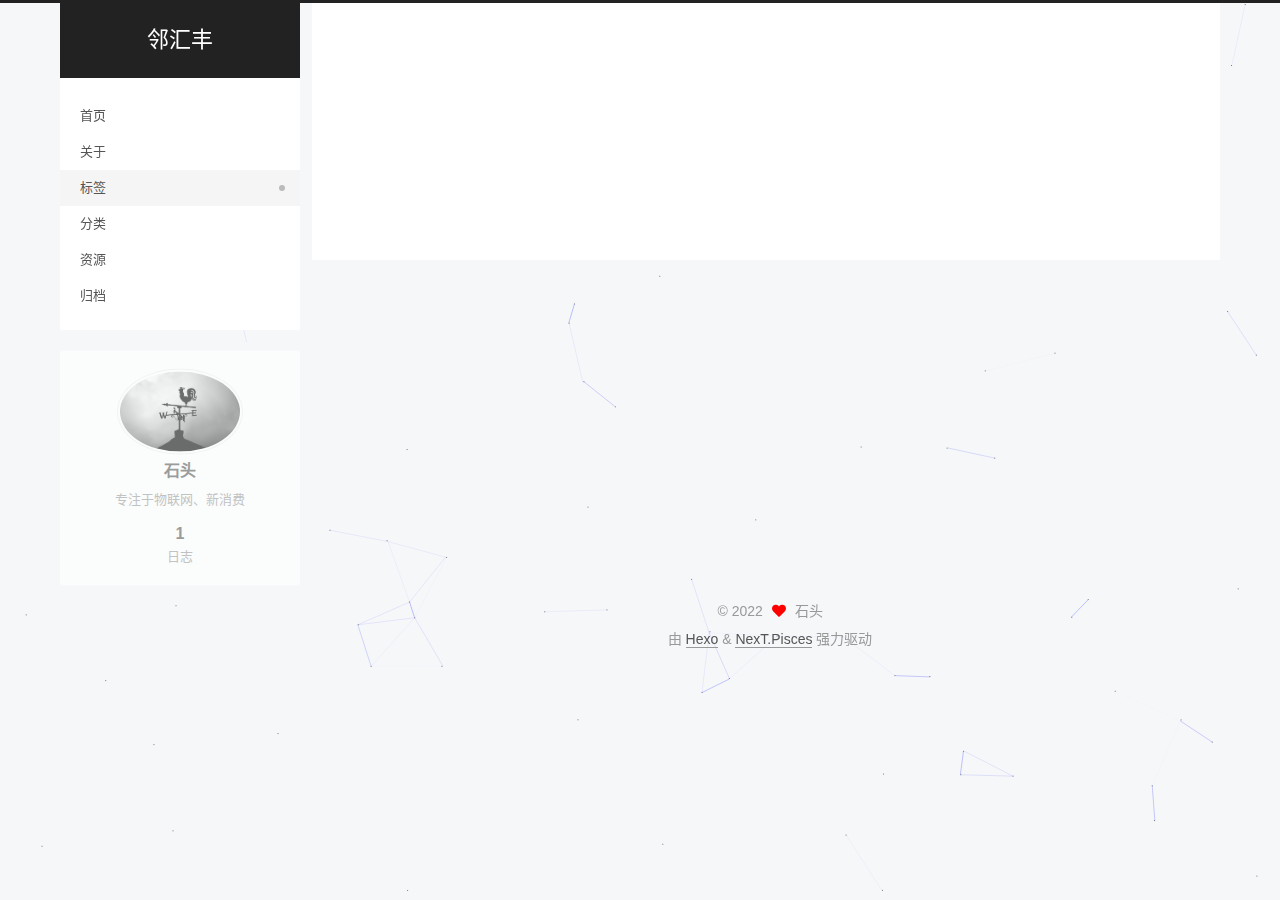
<file: tags/index.html>
<!DOCTYPE html>
<html lang="zh-CN">
<head>
  <meta charset="UTF-8">
<meta name="viewport" content="width=device-width, initial-scale=1, maximum-scale=2">
<meta name="theme-color" content="#222">
<meta name="generator" content="Hexo 6.1.0">
  <link rel="apple-touch-icon" sizes="180x180" href="/images/apple-touch-icon-next.png">
  <link rel="icon" type="image/png" sizes="32x32" href="/images/favicon-32x32-next.png">
  <link rel="icon" type="image/png" sizes="16x16" href="/images/favicon-16x16-next.png">
  <link rel="mask-icon" href="/images/logo.svg" color="#222">

<link rel="stylesheet" href="/css/main.css">


<link rel="stylesheet" href="/lib/font-awesome/css/all.min.css">

<script id="hexo-configurations">
    var NexT = window.NexT || {};
    var CONFIG = {"hostname":"example.com","root":"/","scheme":"Pisces","version":"7.8.0","exturl":false,"sidebar":{"position":"left","display":"post","padding":18,"offset":12,"onmobile":false},"copycode":{"enable":false,"show_result":false,"style":null},"back2top":{"enable":true,"sidebar":false,"scrollpercent":false},"bookmark":{"enable":false,"color":"#222","save":"auto"},"fancybox":false,"mediumzoom":false,"lazyload":false,"pangu":false,"comments":{"style":"tabs","active":null,"storage":true,"lazyload":false,"nav":null},"algolia":{"hits":{"per_page":10},"labels":{"input_placeholder":"Search for Posts","hits_empty":"We didn't find any results for the search: ${query}","hits_stats":"${hits} results found in ${time} ms"}},"localsearch":{"enable":false,"trigger":"auto","top_n_per_article":1,"unescape":false,"preload":false},"motion":{"enable":true,"async":false,"transition":{"post_block":"fadeIn","post_header":"slideDownIn","post_body":"slideDownIn","coll_header":"slideLeftIn","sidebar":"slideUpIn"}}};
  </script>

  <meta name="description" content="专注于物联网、新消费">
<meta property="og:type" content="website">
<meta property="og:title" content="标签">
<meta property="og:url" content="http://example.com/tags/index.html">
<meta property="og:site_name" content="邻汇丰">
<meta property="og:description" content="专注于物联网、新消费">
<meta property="og:locale" content="zh_CN">
<meta property="article:published_time" content="2022-05-09T14:18:51.000Z">
<meta property="article:modified_time" content="2022-05-09T14:22:46.924Z">
<meta property="article:author" content="石头">
<meta name="twitter:card" content="summary">

<link rel="canonical" href="http://example.com/tags/">


<script id="page-configurations">
  // https://hexo.io/docs/variables.html
  CONFIG.page = {
    sidebar: "",
    isHome : false,
    isPost : false,
    lang   : 'zh-CN'
  };
</script>

  <title>标签 | 邻汇丰
</title>
  






  <noscript>
  <style>
  .use-motion .brand,
  .use-motion .menu-item,
  .sidebar-inner,
  .use-motion .post-block,
  .use-motion .pagination,
  .use-motion .comments,
  .use-motion .post-header,
  .use-motion .post-body,
  .use-motion .collection-header { opacity: initial; }

  .use-motion .site-title,
  .use-motion .site-subtitle {
    opacity: initial;
    top: initial;
  }

  .use-motion .logo-line-before i { left: initial; }
  .use-motion .logo-line-after i { right: initial; }
  </style>
</noscript>

</head>

<body itemscope itemtype="http://schema.org/WebPage">
  <div class="container use-motion">
    <div class="headband"></div>

    <header class="header" itemscope itemtype="http://schema.org/WPHeader">
      <div class="header-inner"><div class="site-brand-container">
  <div class="site-nav-toggle">
    <div class="toggle" aria-label="切换导航栏">
      <span class="toggle-line toggle-line-first"></span>
      <span class="toggle-line toggle-line-middle"></span>
      <span class="toggle-line toggle-line-last"></span>
    </div>
  </div>

  <div class="site-meta">

    <a href="/" class="brand" rel="start">
      <span class="logo-line-before"><i></i></span>
      <h1 class="site-title">邻汇丰</h1>
      <span class="logo-line-after"><i></i></span>
    </a>
  </div>

  <div class="site-nav-right">
    <div class="toggle popup-trigger">
    </div>
  </div>
</div>




<nav class="site-nav">
  <ul id="menu" class="main-menu menu">
        <li class="menu-item menu-item-home">

    <a href="/" rel="section"><i class="home fa-fw"></i>首页</a>

  </li>
        <li class="menu-item menu-item-about">

    <a href="/about/" rel="section"><i class="user fa-fw"></i>关于</a>

  </li>
        <li class="menu-item menu-item-tags">

    <a href="/tags/" rel="section"><i class="tags fa-fw"></i>标签</a>

  </li>
        <li class="menu-item menu-item-categories">

    <a href="/categories/" rel="section"><i class="th fa-fw"></i>分类</a>

  </li>
        <li class="menu-item menu-item-resources">

    <a href="/resources/" rel="section"><i class="download fa-fw"></i>资源</a>

  </li>
        <li class="menu-item menu-item-archives">

    <a href="/archives/" rel="section"><i class="archive fa-fw"></i>归档</a>

  </li>
  </ul>
</nav>




</div>
    </header>

    
  <div class="back-to-top">
    <i class="fa fa-arrow-up"></i>
    <span>0%</span>
  </div>


    <main class="main">
      <div class="main-inner">
        <div class="content-wrap">
          
  
  

          <div class="content page posts-expand">
            

    
    
    
    <div class="post-block" lang="zh-CN">
      <header class="post-header">

<h1 class="post-title" itemprop="name headline">标签
</h1>

<div class="post-meta">
  

</div>

</header>

      
      
      
      <div class="post-body">
          <div class="tag-cloud">
            <div class="tag-cloud-title">
              暂无标签
            </div>
            <div class="tag-cloud-tags">
              
            </div>
          </div>
        
      </div>
      
      
      
    </div>
    

    
    
    


          </div>
          

<script>
  window.addEventListener('tabs:register', () => {
    let { activeClass } = CONFIG.comments;
    if (CONFIG.comments.storage) {
      activeClass = localStorage.getItem('comments_active') || activeClass;
    }
    if (activeClass) {
      let activeTab = document.querySelector(`a[href="#comment-${activeClass}"]`);
      if (activeTab) {
        activeTab.click();
      }
    }
  });
  if (CONFIG.comments.storage) {
    window.addEventListener('tabs:click', event => {
      if (!event.target.matches('.tabs-comment .tab-content .tab-pane')) return;
      let commentClass = event.target.classList[1];
      localStorage.setItem('comments_active', commentClass);
    });
  }
</script>

        </div>
          
  
  <div class="toggle sidebar-toggle">
    <span class="toggle-line toggle-line-first"></span>
    <span class="toggle-line toggle-line-middle"></span>
    <span class="toggle-line toggle-line-last"></span>
  </div>

  <aside class="sidebar">
    <div class="sidebar-inner">

      <ul class="sidebar-nav motion-element">
        <li class="sidebar-nav-toc">
          文章目录
        </li>
        <li class="sidebar-nav-overview">
          站点概览
        </li>
      </ul>

      <!--noindex-->
      <div class="post-toc-wrap sidebar-panel">
      </div>
      <!--/noindex-->

      <div class="site-overview-wrap sidebar-panel">
        <div class="site-author motion-element" itemprop="author" itemscope itemtype="http://schema.org/Person">
    <img class="site-author-image" itemprop="image" alt="石头"
      src="/images/avatar.png">
  <p class="site-author-name" itemprop="name">石头</p>
  <div class="site-description" itemprop="description">专注于物联网、新消费</div>
</div>
<div class="site-state-wrap motion-element">
  <nav class="site-state">
      <div class="site-state-item site-state-posts">
          <a href="/archives/">
        
          <span class="site-state-item-count">1</span>
          <span class="site-state-item-name">日志</span>
        </a>
      </div>
  </nav>
</div>



      </div>

    </div>
  </aside>
  <div id="sidebar-dimmer"></div>


      </div>
    </main>

    <footer class="footer">
      <div class="footer-inner">
        

        

<div class="copyright">
  
  &copy; 
  <span itemprop="copyrightYear">2022</span>
  <span class="with-love">
    <i class="fa fa-heart"></i>
  </span>
  <span class="author" itemprop="copyrightHolder">石头</span>
</div>
  <div class="powered-by">由 <a href="https://hexo.io/" class="theme-link" rel="noopener" target="_blank">Hexo</a> & <a href="https://pisces.theme-next.org/" class="theme-link" rel="noopener" target="_blank">NexT.Pisces</a> 强力驱动
  </div>

        








      </div>
    </footer>
  </div>

  
  
  <script color='0,0,255' opacity='0.5' zIndex='-1' count='99' src="/lib/canvas-nest/canvas-nest.min.js"></script>
  <script src="/lib/anime.min.js"></script>
  <script src="/lib/velocity/velocity.min.js"></script>
  <script src="/lib/velocity/velocity.ui.min.js"></script>

<script src="/js/utils.js"></script>

<script src="/js/motion.js"></script>


<script src="/js/schemes/pisces.js"></script>


<script src="/js/next-boot.js"></script>




  















  

  

</body>
</html>
</file>
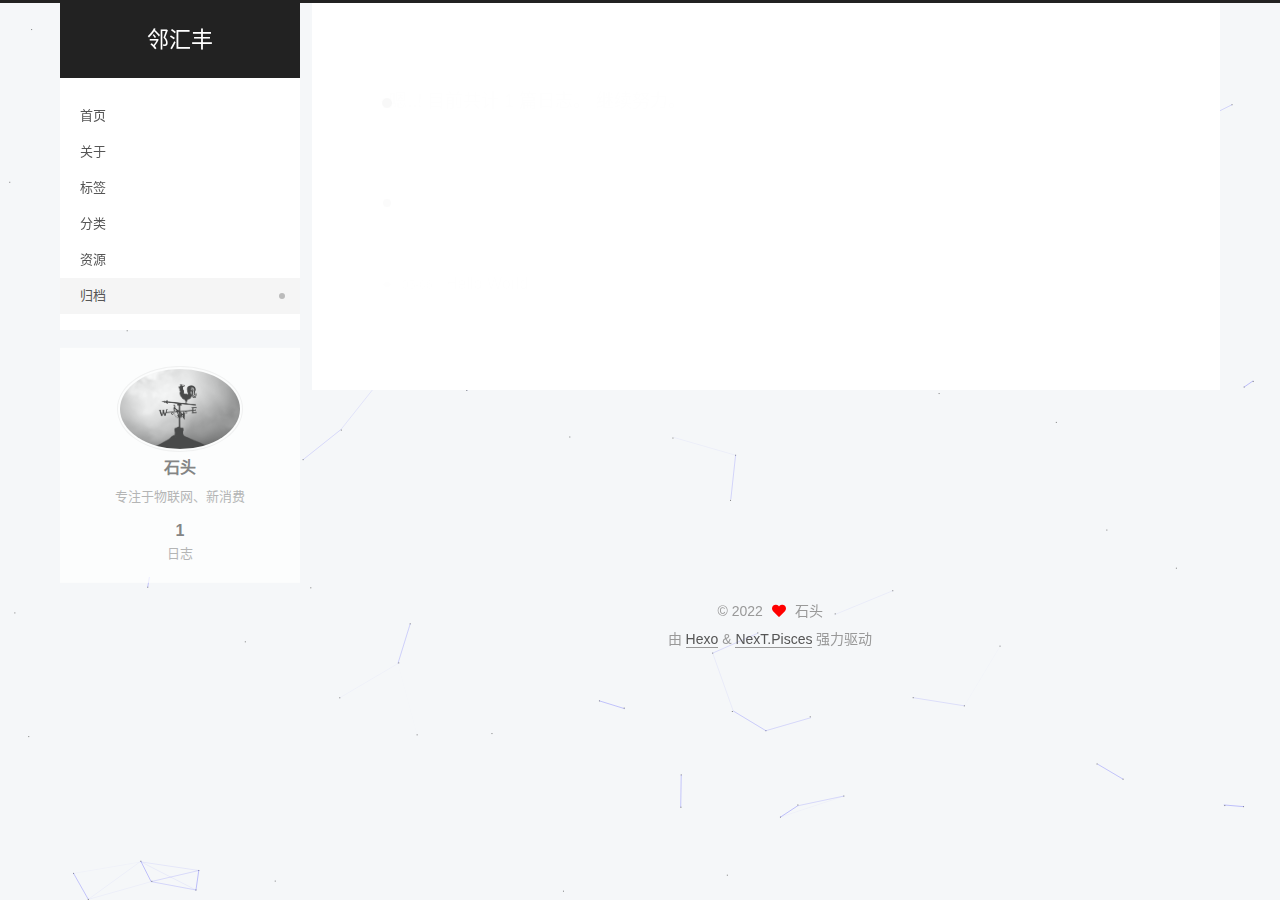
<file: archives/2022/index.html>
<!DOCTYPE html>
<html lang="zh-CN">
<head>
  <meta charset="UTF-8">
<meta name="viewport" content="width=device-width, initial-scale=1, maximum-scale=2">
<meta name="theme-color" content="#222">
<meta name="generator" content="Hexo 6.1.0">
  <link rel="apple-touch-icon" sizes="180x180" href="/images/apple-touch-icon-next.png">
  <link rel="icon" type="image/png" sizes="32x32" href="/images/favicon-32x32-next.png">
  <link rel="icon" type="image/png" sizes="16x16" href="/images/favicon-16x16-next.png">
  <link rel="mask-icon" href="/images/logo.svg" color="#222">

<link rel="stylesheet" href="/css/main.css">


<link rel="stylesheet" href="/lib/font-awesome/css/all.min.css">

<script id="hexo-configurations">
    var NexT = window.NexT || {};
    var CONFIG = {"hostname":"example.com","root":"/","scheme":"Pisces","version":"7.8.0","exturl":false,"sidebar":{"position":"left","display":"post","padding":18,"offset":12,"onmobile":false},"copycode":{"enable":false,"show_result":false,"style":null},"back2top":{"enable":true,"sidebar":false,"scrollpercent":false},"bookmark":{"enable":false,"color":"#222","save":"auto"},"fancybox":false,"mediumzoom":false,"lazyload":false,"pangu":false,"comments":{"style":"tabs","active":null,"storage":true,"lazyload":false,"nav":null},"algolia":{"hits":{"per_page":10},"labels":{"input_placeholder":"Search for Posts","hits_empty":"We didn't find any results for the search: ${query}","hits_stats":"${hits} results found in ${time} ms"}},"localsearch":{"enable":false,"trigger":"auto","top_n_per_article":1,"unescape":false,"preload":false},"motion":{"enable":true,"async":false,"transition":{"post_block":"fadeIn","post_header":"slideDownIn","post_body":"slideDownIn","coll_header":"slideLeftIn","sidebar":"slideUpIn"}}};
  </script>

  <meta name="description" content="专注于物联网、新消费">
<meta property="og:type" content="website">
<meta property="og:title" content="邻汇丰">
<meta property="og:url" content="http://example.com/archives/2022/index.html">
<meta property="og:site_name" content="邻汇丰">
<meta property="og:description" content="专注于物联网、新消费">
<meta property="og:locale" content="zh_CN">
<meta property="article:author" content="石头">
<meta name="twitter:card" content="summary">

<link rel="canonical" href="http://example.com/archives/2022/">


<script id="page-configurations">
  // https://hexo.io/docs/variables.html
  CONFIG.page = {
    sidebar: "",
    isHome : false,
    isPost : false,
    lang   : 'zh-CN'
  };
</script>

  <title>归档 | 邻汇丰</title>
  






  <noscript>
  <style>
  .use-motion .brand,
  .use-motion .menu-item,
  .sidebar-inner,
  .use-motion .post-block,
  .use-motion .pagination,
  .use-motion .comments,
  .use-motion .post-header,
  .use-motion .post-body,
  .use-motion .collection-header { opacity: initial; }

  .use-motion .site-title,
  .use-motion .site-subtitle {
    opacity: initial;
    top: initial;
  }

  .use-motion .logo-line-before i { left: initial; }
  .use-motion .logo-line-after i { right: initial; }
  </style>
</noscript>

</head>

<body itemscope itemtype="http://schema.org/WebPage">
  <div class="container use-motion">
    <div class="headband"></div>

    <header class="header" itemscope itemtype="http://schema.org/WPHeader">
      <div class="header-inner"><div class="site-brand-container">
  <div class="site-nav-toggle">
    <div class="toggle" aria-label="切换导航栏">
      <span class="toggle-line toggle-line-first"></span>
      <span class="toggle-line toggle-line-middle"></span>
      <span class="toggle-line toggle-line-last"></span>
    </div>
  </div>

  <div class="site-meta">

    <a href="/" class="brand" rel="start">
      <span class="logo-line-before"><i></i></span>
      <h1 class="site-title">邻汇丰</h1>
      <span class="logo-line-after"><i></i></span>
    </a>
  </div>

  <div class="site-nav-right">
    <div class="toggle popup-trigger">
    </div>
  </div>
</div>




<nav class="site-nav">
  <ul id="menu" class="main-menu menu">
        <li class="menu-item menu-item-home">

    <a href="/" rel="section"><i class="home fa-fw"></i>首页</a>

  </li>
        <li class="menu-item menu-item-about">

    <a href="/about/" rel="section"><i class="user fa-fw"></i>关于</a>

  </li>
        <li class="menu-item menu-item-tags">

    <a href="/tags/" rel="section"><i class="tags fa-fw"></i>标签</a>

  </li>
        <li class="menu-item menu-item-categories">

    <a href="/categories/" rel="section"><i class="th fa-fw"></i>分类</a>

  </li>
        <li class="menu-item menu-item-resources">

    <a href="/resources/" rel="section"><i class="download fa-fw"></i>资源</a>

  </li>
        <li class="menu-item menu-item-archives">

    <a href="/archives/" rel="section"><i class="archive fa-fw"></i>归档</a>

  </li>
  </ul>
</nav>




</div>
    </header>

    
  <div class="back-to-top">
    <i class="fa fa-arrow-up"></i>
    <span>0%</span>
  </div>


    <main class="main">
      <div class="main-inner">
        <div class="content-wrap">
          

          <div class="content archive">
            

  
  
  
  <div class="post-block">
    <div class="posts-collapse">
      <div class="collection-title">
        <span class="collection-header">嗯..! 目前共计 1 篇日志。 继续努力。</span>
      </div>

      
    <div class="collection-year">
      <span class="collection-header">2022</span>
    </div>

  <article itemscope itemtype="http://schema.org/Article">
    <header class="post-header">

      <div class="post-meta">
        <time itemprop="dateCreated"
              datetime="2022-05-06T23:23:48+08:00"
              content="2022-05-06">
          05-06
        </time>
      </div>

      <div class="post-title">
          <a class="post-title-link" href="/2022/05/06/hello-world/" itemprop="url">
            <span itemprop="name">Hello World</span>
          </a>
      </div>

    </header>
  </article>


    </div>
  </div>
  
  
  

  



          </div>
          

<script>
  window.addEventListener('tabs:register', () => {
    let { activeClass } = CONFIG.comments;
    if (CONFIG.comments.storage) {
      activeClass = localStorage.getItem('comments_active') || activeClass;
    }
    if (activeClass) {
      let activeTab = document.querySelector(`a[href="#comment-${activeClass}"]`);
      if (activeTab) {
        activeTab.click();
      }
    }
  });
  if (CONFIG.comments.storage) {
    window.addEventListener('tabs:click', event => {
      if (!event.target.matches('.tabs-comment .tab-content .tab-pane')) return;
      let commentClass = event.target.classList[1];
      localStorage.setItem('comments_active', commentClass);
    });
  }
</script>

        </div>
          
  
  <div class="toggle sidebar-toggle">
    <span class="toggle-line toggle-line-first"></span>
    <span class="toggle-line toggle-line-middle"></span>
    <span class="toggle-line toggle-line-last"></span>
  </div>

  <aside class="sidebar">
    <div class="sidebar-inner">

      <ul class="sidebar-nav motion-element">
        <li class="sidebar-nav-toc">
          文章目录
        </li>
        <li class="sidebar-nav-overview">
          站点概览
        </li>
      </ul>

      <!--noindex-->
      <div class="post-toc-wrap sidebar-panel">
      </div>
      <!--/noindex-->

      <div class="site-overview-wrap sidebar-panel">
        <div class="site-author motion-element" itemprop="author" itemscope itemtype="http://schema.org/Person">
    <img class="site-author-image" itemprop="image" alt="石头"
      src="/images/avatar.png">
  <p class="site-author-name" itemprop="name">石头</p>
  <div class="site-description" itemprop="description">专注于物联网、新消费</div>
</div>
<div class="site-state-wrap motion-element">
  <nav class="site-state">
      <div class="site-state-item site-state-posts">
          <a href="/archives/">
        
          <span class="site-state-item-count">1</span>
          <span class="site-state-item-name">日志</span>
        </a>
      </div>
  </nav>
</div>



      </div>

    </div>
  </aside>
  <div id="sidebar-dimmer"></div>


      </div>
    </main>

    <footer class="footer">
      <div class="footer-inner">
        

        

<div class="copyright">
  
  &copy; 
  <span itemprop="copyrightYear">2022</span>
  <span class="with-love">
    <i class="fa fa-heart"></i>
  </span>
  <span class="author" itemprop="copyrightHolder">石头</span>
</div>
  <div class="powered-by">由 <a href="https://hexo.io/" class="theme-link" rel="noopener" target="_blank">Hexo</a> & <a href="https://pisces.theme-next.org/" class="theme-link" rel="noopener" target="_blank">NexT.Pisces</a> 强力驱动
  </div>

        








      </div>
    </footer>
  </div>

  
  
  <script color='0,0,255' opacity='0.5' zIndex='-1' count='99' src="/lib/canvas-nest/canvas-nest.min.js"></script>
  <script src="/lib/anime.min.js"></script>
  <script src="/lib/velocity/velocity.min.js"></script>
  <script src="/lib/velocity/velocity.ui.min.js"></script>

<script src="/js/utils.js"></script>

<script src="/js/motion.js"></script>


<script src="/js/schemes/pisces.js"></script>


<script src="/js/next-boot.js"></script>




  















  

  

</body>
</html>
</file>
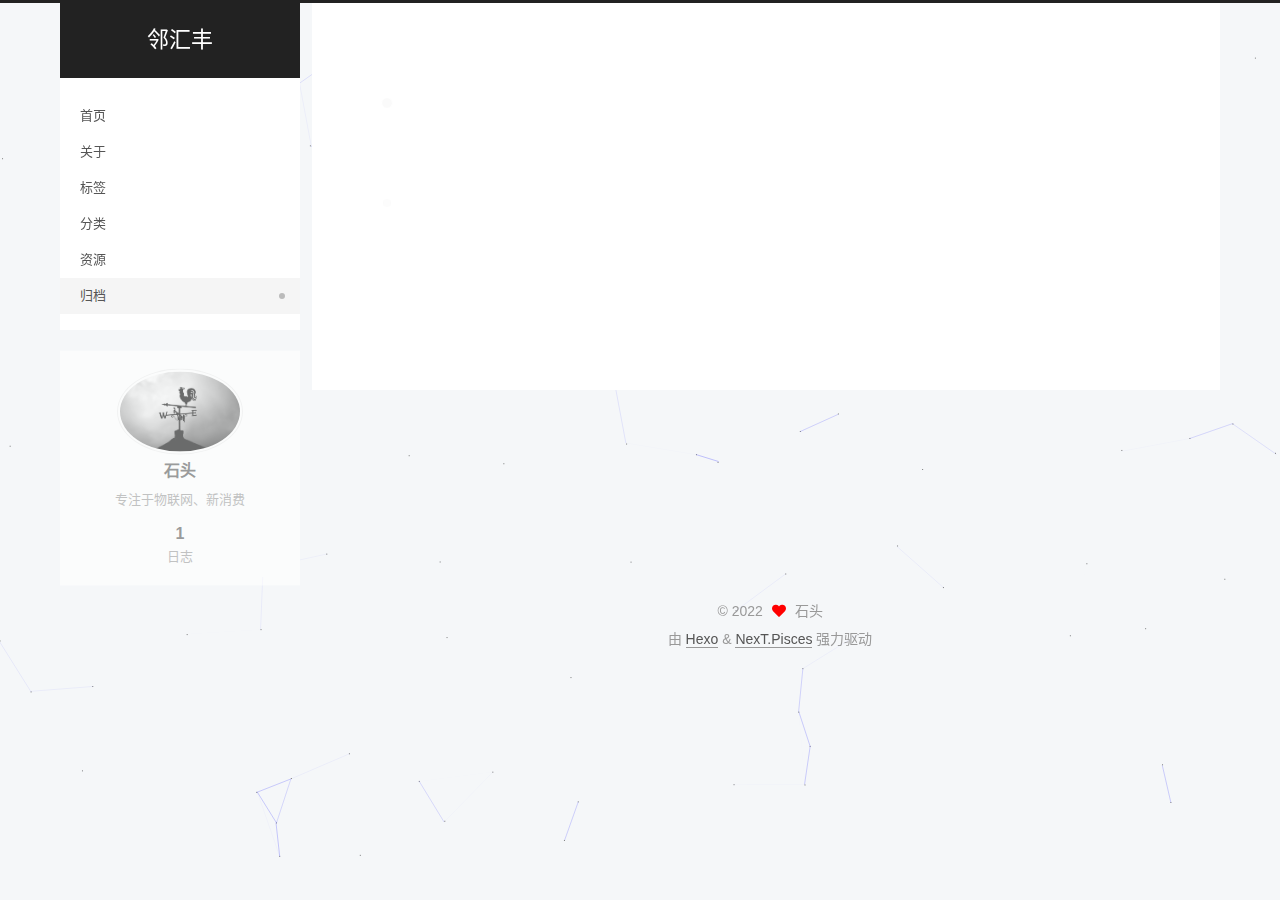
<file: archives/2022/05/index.html>
<!DOCTYPE html>
<html lang="zh-CN">
<head>
  <meta charset="UTF-8">
<meta name="viewport" content="width=device-width, initial-scale=1, maximum-scale=2">
<meta name="theme-color" content="#222">
<meta name="generator" content="Hexo 6.1.0">
  <link rel="apple-touch-icon" sizes="180x180" href="/images/apple-touch-icon-next.png">
  <link rel="icon" type="image/png" sizes="32x32" href="/images/favicon-32x32-next.png">
  <link rel="icon" type="image/png" sizes="16x16" href="/images/favicon-16x16-next.png">
  <link rel="mask-icon" href="/images/logo.svg" color="#222">

<link rel="stylesheet" href="/css/main.css">


<link rel="stylesheet" href="/lib/font-awesome/css/all.min.css">

<script id="hexo-configurations">
    var NexT = window.NexT || {};
    var CONFIG = {"hostname":"example.com","root":"/","scheme":"Pisces","version":"7.8.0","exturl":false,"sidebar":{"position":"left","display":"post","padding":18,"offset":12,"onmobile":false},"copycode":{"enable":false,"show_result":false,"style":null},"back2top":{"enable":true,"sidebar":false,"scrollpercent":false},"bookmark":{"enable":false,"color":"#222","save":"auto"},"fancybox":false,"mediumzoom":false,"lazyload":false,"pangu":false,"comments":{"style":"tabs","active":null,"storage":true,"lazyload":false,"nav":null},"algolia":{"hits":{"per_page":10},"labels":{"input_placeholder":"Search for Posts","hits_empty":"We didn't find any results for the search: ${query}","hits_stats":"${hits} results found in ${time} ms"}},"localsearch":{"enable":false,"trigger":"auto","top_n_per_article":1,"unescape":false,"preload":false},"motion":{"enable":true,"async":false,"transition":{"post_block":"fadeIn","post_header":"slideDownIn","post_body":"slideDownIn","coll_header":"slideLeftIn","sidebar":"slideUpIn"}}};
  </script>

  <meta name="description" content="专注于物联网、新消费">
<meta property="og:type" content="website">
<meta property="og:title" content="邻汇丰">
<meta property="og:url" content="http://example.com/archives/2022/05/index.html">
<meta property="og:site_name" content="邻汇丰">
<meta property="og:description" content="专注于物联网、新消费">
<meta property="og:locale" content="zh_CN">
<meta property="article:author" content="石头">
<meta name="twitter:card" content="summary">

<link rel="canonical" href="http://example.com/archives/2022/05/">


<script id="page-configurations">
  // https://hexo.io/docs/variables.html
  CONFIG.page = {
    sidebar: "",
    isHome : false,
    isPost : false,
    lang   : 'zh-CN'
  };
</script>

  <title>归档 | 邻汇丰</title>
  






  <noscript>
  <style>
  .use-motion .brand,
  .use-motion .menu-item,
  .sidebar-inner,
  .use-motion .post-block,
  .use-motion .pagination,
  .use-motion .comments,
  .use-motion .post-header,
  .use-motion .post-body,
  .use-motion .collection-header { opacity: initial; }

  .use-motion .site-title,
  .use-motion .site-subtitle {
    opacity: initial;
    top: initial;
  }

  .use-motion .logo-line-before i { left: initial; }
  .use-motion .logo-line-after i { right: initial; }
  </style>
</noscript>

</head>

<body itemscope itemtype="http://schema.org/WebPage">
  <div class="container use-motion">
    <div class="headband"></div>

    <header class="header" itemscope itemtype="http://schema.org/WPHeader">
      <div class="header-inner"><div class="site-brand-container">
  <div class="site-nav-toggle">
    <div class="toggle" aria-label="切换导航栏">
      <span class="toggle-line toggle-line-first"></span>
      <span class="toggle-line toggle-line-middle"></span>
      <span class="toggle-line toggle-line-last"></span>
    </div>
  </div>

  <div class="site-meta">

    <a href="/" class="brand" rel="start">
      <span class="logo-line-before"><i></i></span>
      <h1 class="site-title">邻汇丰</h1>
      <span class="logo-line-after"><i></i></span>
    </a>
  </div>

  <div class="site-nav-right">
    <div class="toggle popup-trigger">
    </div>
  </div>
</div>




<nav class="site-nav">
  <ul id="menu" class="main-menu menu">
        <li class="menu-item menu-item-home">

    <a href="/" rel="section"><i class="home fa-fw"></i>首页</a>

  </li>
        <li class="menu-item menu-item-about">

    <a href="/about/" rel="section"><i class="user fa-fw"></i>关于</a>

  </li>
        <li class="menu-item menu-item-tags">

    <a href="/tags/" rel="section"><i class="tags fa-fw"></i>标签</a>

  </li>
        <li class="menu-item menu-item-categories">

    <a href="/categories/" rel="section"><i class="th fa-fw"></i>分类</a>

  </li>
        <li class="menu-item menu-item-resources">

    <a href="/resources/" rel="section"><i class="download fa-fw"></i>资源</a>

  </li>
        <li class="menu-item menu-item-archives">

    <a href="/archives/" rel="section"><i class="archive fa-fw"></i>归档</a>

  </li>
  </ul>
</nav>




</div>
    </header>

    
  <div class="back-to-top">
    <i class="fa fa-arrow-up"></i>
    <span>0%</span>
  </div>


    <main class="main">
      <div class="main-inner">
        <div class="content-wrap">
          

          <div class="content archive">
            

  
  
  
  <div class="post-block">
    <div class="posts-collapse">
      <div class="collection-title">
        <span class="collection-header">嗯..! 目前共计 1 篇日志。 继续努力。</span>
      </div>

      
    <div class="collection-year">
      <span class="collection-header">2022</span>
    </div>

  <article itemscope itemtype="http://schema.org/Article">
    <header class="post-header">

      <div class="post-meta">
        <time itemprop="dateCreated"
              datetime="2022-05-06T23:23:48+08:00"
              content="2022-05-06">
          05-06
        </time>
      </div>

      <div class="post-title">
          <a class="post-title-link" href="/2022/05/06/hello-world/" itemprop="url">
            <span itemprop="name">Hello World</span>
          </a>
      </div>

    </header>
  </article>


    </div>
  </div>
  
  
  

  



          </div>
          

<script>
  window.addEventListener('tabs:register', () => {
    let { activeClass } = CONFIG.comments;
    if (CONFIG.comments.storage) {
      activeClass = localStorage.getItem('comments_active') || activeClass;
    }
    if (activeClass) {
      let activeTab = document.querySelector(`a[href="#comment-${activeClass}"]`);
      if (activeTab) {
        activeTab.click();
      }
    }
  });
  if (CONFIG.comments.storage) {
    window.addEventListener('tabs:click', event => {
      if (!event.target.matches('.tabs-comment .tab-content .tab-pane')) return;
      let commentClass = event.target.classList[1];
      localStorage.setItem('comments_active', commentClass);
    });
  }
</script>

        </div>
          
  
  <div class="toggle sidebar-toggle">
    <span class="toggle-line toggle-line-first"></span>
    <span class="toggle-line toggle-line-middle"></span>
    <span class="toggle-line toggle-line-last"></span>
  </div>

  <aside class="sidebar">
    <div class="sidebar-inner">

      <ul class="sidebar-nav motion-element">
        <li class="sidebar-nav-toc">
          文章目录
        </li>
        <li class="sidebar-nav-overview">
          站点概览
        </li>
      </ul>

      <!--noindex-->
      <div class="post-toc-wrap sidebar-panel">
      </div>
      <!--/noindex-->

      <div class="site-overview-wrap sidebar-panel">
        <div class="site-author motion-element" itemprop="author" itemscope itemtype="http://schema.org/Person">
    <img class="site-author-image" itemprop="image" alt="石头"
      src="/images/avatar.png">
  <p class="site-author-name" itemprop="name">石头</p>
  <div class="site-description" itemprop="description">专注于物联网、新消费</div>
</div>
<div class="site-state-wrap motion-element">
  <nav class="site-state">
      <div class="site-state-item site-state-posts">
          <a href="/archives/">
        
          <span class="site-state-item-count">1</span>
          <span class="site-state-item-name">日志</span>
        </a>
      </div>
  </nav>
</div>



      </div>

    </div>
  </aside>
  <div id="sidebar-dimmer"></div>


      </div>
    </main>

    <footer class="footer">
      <div class="footer-inner">
        

        

<div class="copyright">
  
  &copy; 
  <span itemprop="copyrightYear">2022</span>
  <span class="with-love">
    <i class="fa fa-heart"></i>
  </span>
  <span class="author" itemprop="copyrightHolder">石头</span>
</div>
  <div class="powered-by">由 <a href="https://hexo.io/" class="theme-link" rel="noopener" target="_blank">Hexo</a> & <a href="https://pisces.theme-next.org/" class="theme-link" rel="noopener" target="_blank">NexT.Pisces</a> 强力驱动
  </div>

        








      </div>
    </footer>
  </div>

  
  
  <script color='0,0,255' opacity='0.5' zIndex='-1' count='99' src="/lib/canvas-nest/canvas-nest.min.js"></script>
  <script src="/lib/anime.min.js"></script>
  <script src="/lib/velocity/velocity.min.js"></script>
  <script src="/lib/velocity/velocity.ui.min.js"></script>

<script src="/js/utils.js"></script>

<script src="/js/motion.js"></script>


<script src="/js/schemes/pisces.js"></script>


<script src="/js/next-boot.js"></script>




  















  

  

</body>
</html>
</file>
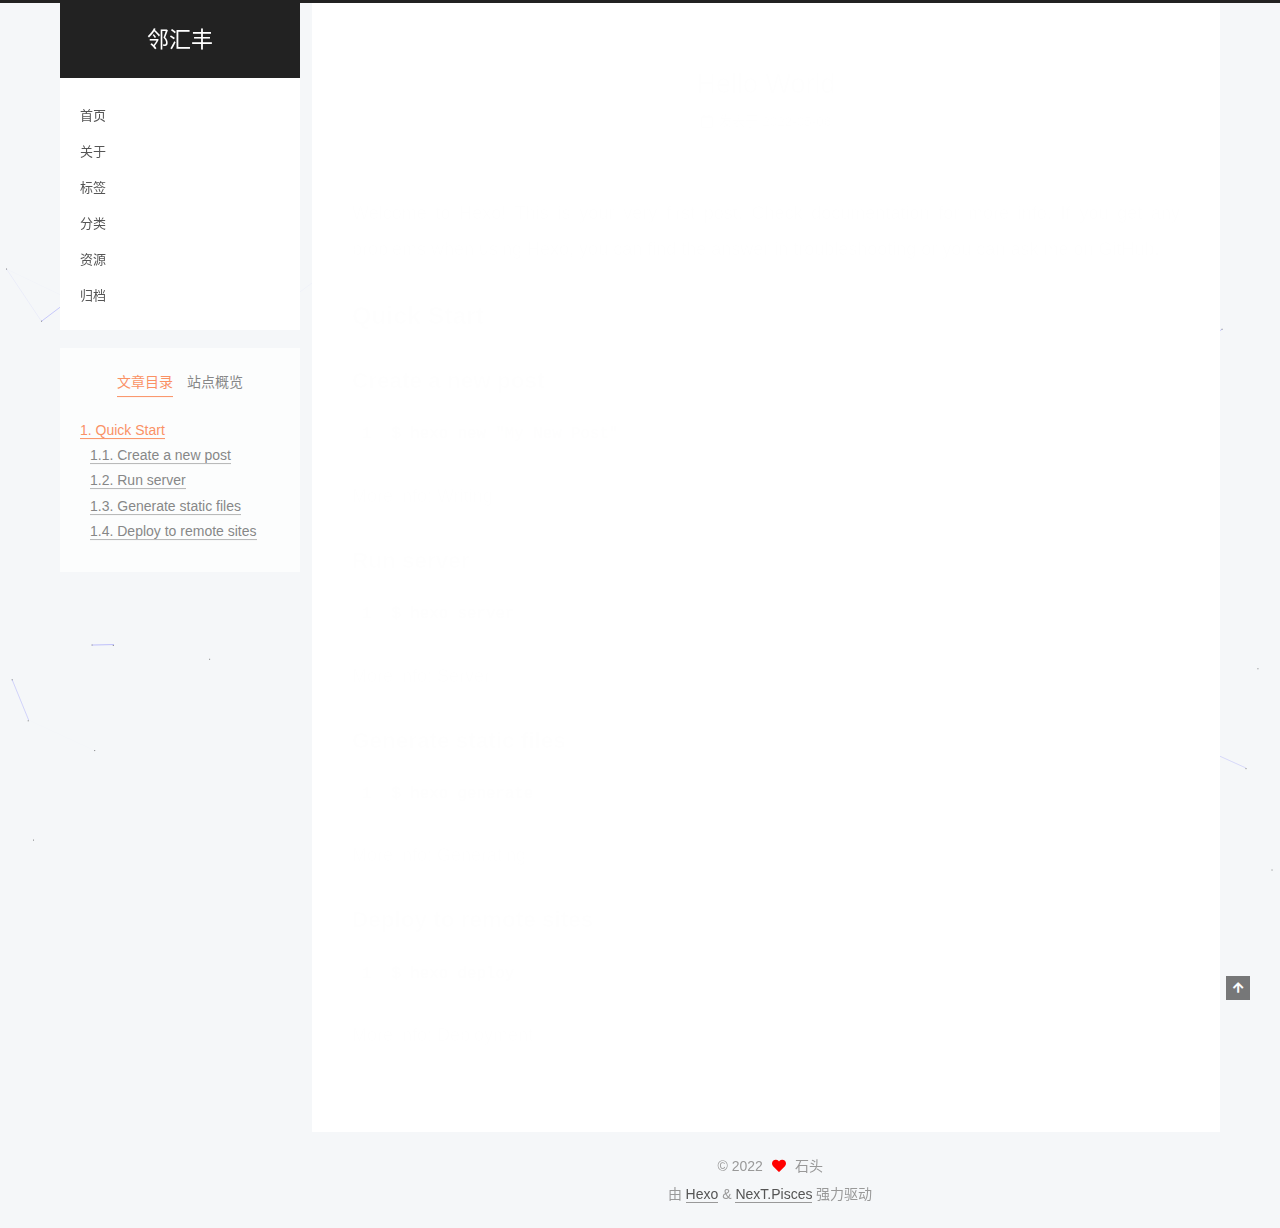
<file: 2022/05/06/hello-world/index.html>
<!DOCTYPE html>
<html lang="zh-CN">
<head>
  <meta charset="UTF-8">
<meta name="viewport" content="width=device-width, initial-scale=1, maximum-scale=2">
<meta name="theme-color" content="#222">
<meta name="generator" content="Hexo 6.1.0">
  <link rel="apple-touch-icon" sizes="180x180" href="/images/apple-touch-icon-next.png">
  <link rel="icon" type="image/png" sizes="32x32" href="/images/favicon-32x32-next.png">
  <link rel="icon" type="image/png" sizes="16x16" href="/images/favicon-16x16-next.png">
  <link rel="mask-icon" href="/images/logo.svg" color="#222">

<link rel="stylesheet" href="/css/main.css">


<link rel="stylesheet" href="/lib/font-awesome/css/all.min.css">

<script id="hexo-configurations">
    var NexT = window.NexT || {};
    var CONFIG = {"hostname":"example.com","root":"/","scheme":"Pisces","version":"7.8.0","exturl":false,"sidebar":{"position":"left","display":"post","padding":18,"offset":12,"onmobile":false},"copycode":{"enable":false,"show_result":false,"style":null},"back2top":{"enable":true,"sidebar":false,"scrollpercent":false},"bookmark":{"enable":false,"color":"#222","save":"auto"},"fancybox":false,"mediumzoom":false,"lazyload":false,"pangu":false,"comments":{"style":"tabs","active":null,"storage":true,"lazyload":false,"nav":null},"algolia":{"hits":{"per_page":10},"labels":{"input_placeholder":"Search for Posts","hits_empty":"We didn't find any results for the search: ${query}","hits_stats":"${hits} results found in ${time} ms"}},"localsearch":{"enable":false,"trigger":"auto","top_n_per_article":1,"unescape":false,"preload":false},"motion":{"enable":true,"async":false,"transition":{"post_block":"fadeIn","post_header":"slideDownIn","post_body":"slideDownIn","coll_header":"slideLeftIn","sidebar":"slideUpIn"}}};
  </script>

  <meta name="description" content="Welcome to Hexo! This is your very first post. Check documentation for more info. If you get any problems when using Hexo, you can find the answer in troubleshooting or you can ask me on GitHub. Quick">
<meta property="og:type" content="article">
<meta property="og:title" content="Hello World">
<meta property="og:url" content="http://example.com/2022/05/06/hello-world/index.html">
<meta property="og:site_name" content="邻汇丰">
<meta property="og:description" content="Welcome to Hexo! This is your very first post. Check documentation for more info. If you get any problems when using Hexo, you can find the answer in troubleshooting or you can ask me on GitHub. Quick">
<meta property="og:locale" content="zh_CN">
<meta property="article:published_time" content="2022-05-06T15:23:48.735Z">
<meta property="article:modified_time" content="2022-05-06T15:23:48.735Z">
<meta property="article:author" content="石头">
<meta name="twitter:card" content="summary">

<link rel="canonical" href="http://example.com/2022/05/06/hello-world/">


<script id="page-configurations">
  // https://hexo.io/docs/variables.html
  CONFIG.page = {
    sidebar: "",
    isHome : false,
    isPost : true,
    lang   : 'zh-CN'
  };
</script>

  <title>Hello World | 邻汇丰</title>
  






  <noscript>
  <style>
  .use-motion .brand,
  .use-motion .menu-item,
  .sidebar-inner,
  .use-motion .post-block,
  .use-motion .pagination,
  .use-motion .comments,
  .use-motion .post-header,
  .use-motion .post-body,
  .use-motion .collection-header { opacity: initial; }

  .use-motion .site-title,
  .use-motion .site-subtitle {
    opacity: initial;
    top: initial;
  }

  .use-motion .logo-line-before i { left: initial; }
  .use-motion .logo-line-after i { right: initial; }
  </style>
</noscript>

</head>

<body itemscope itemtype="http://schema.org/WebPage">
  <div class="container use-motion">
    <div class="headband"></div>

    <header class="header" itemscope itemtype="http://schema.org/WPHeader">
      <div class="header-inner"><div class="site-brand-container">
  <div class="site-nav-toggle">
    <div class="toggle" aria-label="切换导航栏">
      <span class="toggle-line toggle-line-first"></span>
      <span class="toggle-line toggle-line-middle"></span>
      <span class="toggle-line toggle-line-last"></span>
    </div>
  </div>

  <div class="site-meta">

    <a href="/" class="brand" rel="start">
      <span class="logo-line-before"><i></i></span>
      <h1 class="site-title">邻汇丰</h1>
      <span class="logo-line-after"><i></i></span>
    </a>
  </div>

  <div class="site-nav-right">
    <div class="toggle popup-trigger">
    </div>
  </div>
</div>




<nav class="site-nav">
  <ul id="menu" class="main-menu menu">
        <li class="menu-item menu-item-home">

    <a href="/" rel="section"><i class="home fa-fw"></i>首页</a>

  </li>
        <li class="menu-item menu-item-about">

    <a href="/about/" rel="section"><i class="user fa-fw"></i>关于</a>

  </li>
        <li class="menu-item menu-item-tags">

    <a href="/tags/" rel="section"><i class="tags fa-fw"></i>标签</a>

  </li>
        <li class="menu-item menu-item-categories">

    <a href="/categories/" rel="section"><i class="th fa-fw"></i>分类</a>

  </li>
        <li class="menu-item menu-item-resources">

    <a href="/resources/" rel="section"><i class="download fa-fw"></i>资源</a>

  </li>
        <li class="menu-item menu-item-archives">

    <a href="/archives/" rel="section"><i class="archive fa-fw"></i>归档</a>

  </li>
  </ul>
</nav>




</div>
    </header>

    
  <div class="back-to-top">
    <i class="fa fa-arrow-up"></i>
    <span>0%</span>
  </div>


    <main class="main">
      <div class="main-inner">
        <div class="content-wrap">
          

          <div class="content post posts-expand">
            

    
  
  
  <article itemscope itemtype="http://schema.org/Article" class="post-block" lang="zh-CN">
    <link itemprop="mainEntityOfPage" href="http://example.com/2022/05/06/hello-world/">

    <span hidden itemprop="author" itemscope itemtype="http://schema.org/Person">
      <meta itemprop="image" content="/images/avatar.png">
      <meta itemprop="name" content="石头">
      <meta itemprop="description" content="专注于物联网、新消费">
    </span>

    <span hidden itemprop="publisher" itemscope itemtype="http://schema.org/Organization">
      <meta itemprop="name" content="邻汇丰">
    </span>
      <header class="post-header">
        <h1 class="post-title" itemprop="name headline">
          Hello World
        </h1>

        <div class="post-meta">
            <span class="post-meta-item">
              <span class="post-meta-item-icon">
                <i class="far fa-calendar"></i>
              </span>
              <span class="post-meta-item-text">发表于</span>

              <time title="创建时间：2022-05-06 23:23:48" itemprop="dateCreated datePublished" datetime="2022-05-06T23:23:48+08:00">2022-05-06</time>
            </span>

          

        </div>
      </header>

    
    
    
    <div class="post-body" itemprop="articleBody">

      
        <p>Welcome to <a target="_blank" rel="noopener" href="https://hexo.io/">Hexo</a>! This is your very first post. Check <a target="_blank" rel="noopener" href="https://hexo.io/docs/">documentation</a> for more info. If you get any problems when using Hexo, you can find the answer in <a target="_blank" rel="noopener" href="https://hexo.io/docs/troubleshooting.html">troubleshooting</a> or you can ask me on <a target="_blank" rel="noopener" href="https://github.com/hexojs/hexo/issues">GitHub</a>.</p>
<h2 id="Quick-Start"><a href="#Quick-Start" class="headerlink" title="Quick Start"></a>Quick Start</h2><h3 id="Create-a-new-post"><a href="#Create-a-new-post" class="headerlink" title="Create a new post"></a>Create a new post</h3><figure class="highlight bash"><table><tr><td class="gutter"><pre><span class="line">1</span><br></pre></td><td class="code"><pre><span class="line">$ hexo new <span class="string">&quot;My New Post&quot;</span></span><br></pre></td></tr></table></figure>

<p>More info: <a target="_blank" rel="noopener" href="https://hexo.io/docs/writing.html">Writing</a></p>
<h3 id="Run-server"><a href="#Run-server" class="headerlink" title="Run server"></a>Run server</h3><figure class="highlight bash"><table><tr><td class="gutter"><pre><span class="line">1</span><br></pre></td><td class="code"><pre><span class="line">$ hexo server</span><br></pre></td></tr></table></figure>

<p>More info: <a target="_blank" rel="noopener" href="https://hexo.io/docs/server.html">Server</a></p>
<h3 id="Generate-static-files"><a href="#Generate-static-files" class="headerlink" title="Generate static files"></a>Generate static files</h3><figure class="highlight bash"><table><tr><td class="gutter"><pre><span class="line">1</span><br></pre></td><td class="code"><pre><span class="line">$ hexo generate</span><br></pre></td></tr></table></figure>

<p>More info: <a target="_blank" rel="noopener" href="https://hexo.io/docs/generating.html">Generating</a></p>
<h3 id="Deploy-to-remote-sites"><a href="#Deploy-to-remote-sites" class="headerlink" title="Deploy to remote sites"></a>Deploy to remote sites</h3><figure class="highlight bash"><table><tr><td class="gutter"><pre><span class="line">1</span><br></pre></td><td class="code"><pre><span class="line">$ hexo deploy</span><br></pre></td></tr></table></figure>

<p>More info: <a target="_blank" rel="noopener" href="https://hexo.io/docs/one-command-deployment.html">Deployment</a></p>

    </div>

    
    
    

      <footer class="post-footer">

        


        
      </footer>
    
  </article>
  
  
  



          </div>
          

<script>
  window.addEventListener('tabs:register', () => {
    let { activeClass } = CONFIG.comments;
    if (CONFIG.comments.storage) {
      activeClass = localStorage.getItem('comments_active') || activeClass;
    }
    if (activeClass) {
      let activeTab = document.querySelector(`a[href="#comment-${activeClass}"]`);
      if (activeTab) {
        activeTab.click();
      }
    }
  });
  if (CONFIG.comments.storage) {
    window.addEventListener('tabs:click', event => {
      if (!event.target.matches('.tabs-comment .tab-content .tab-pane')) return;
      let commentClass = event.target.classList[1];
      localStorage.setItem('comments_active', commentClass);
    });
  }
</script>

        </div>
          
  
  <div class="toggle sidebar-toggle">
    <span class="toggle-line toggle-line-first"></span>
    <span class="toggle-line toggle-line-middle"></span>
    <span class="toggle-line toggle-line-last"></span>
  </div>

  <aside class="sidebar">
    <div class="sidebar-inner">

      <ul class="sidebar-nav motion-element">
        <li class="sidebar-nav-toc">
          文章目录
        </li>
        <li class="sidebar-nav-overview">
          站点概览
        </li>
      </ul>

      <!--noindex-->
      <div class="post-toc-wrap sidebar-panel">
          <div class="post-toc motion-element"><ol class="nav"><li class="nav-item nav-level-2"><a class="nav-link" href="#Quick-Start"><span class="nav-number">1.</span> <span class="nav-text">Quick Start</span></a><ol class="nav-child"><li class="nav-item nav-level-3"><a class="nav-link" href="#Create-a-new-post"><span class="nav-number">1.1.</span> <span class="nav-text">Create a new post</span></a></li><li class="nav-item nav-level-3"><a class="nav-link" href="#Run-server"><span class="nav-number">1.2.</span> <span class="nav-text">Run server</span></a></li><li class="nav-item nav-level-3"><a class="nav-link" href="#Generate-static-files"><span class="nav-number">1.3.</span> <span class="nav-text">Generate static files</span></a></li><li class="nav-item nav-level-3"><a class="nav-link" href="#Deploy-to-remote-sites"><span class="nav-number">1.4.</span> <span class="nav-text">Deploy to remote sites</span></a></li></ol></li></ol></div>
      </div>
      <!--/noindex-->

      <div class="site-overview-wrap sidebar-panel">
        <div class="site-author motion-element" itemprop="author" itemscope itemtype="http://schema.org/Person">
    <img class="site-author-image" itemprop="image" alt="石头"
      src="/images/avatar.png">
  <p class="site-author-name" itemprop="name">石头</p>
  <div class="site-description" itemprop="description">专注于物联网、新消费</div>
</div>
<div class="site-state-wrap motion-element">
  <nav class="site-state">
      <div class="site-state-item site-state-posts">
          <a href="/archives/">
        
          <span class="site-state-item-count">1</span>
          <span class="site-state-item-name">日志</span>
        </a>
      </div>
  </nav>
</div>



      </div>

    </div>
  </aside>
  <div id="sidebar-dimmer"></div>


      </div>
    </main>

    <footer class="footer">
      <div class="footer-inner">
        

        

<div class="copyright">
  
  &copy; 
  <span itemprop="copyrightYear">2022</span>
  <span class="with-love">
    <i class="fa fa-heart"></i>
  </span>
  <span class="author" itemprop="copyrightHolder">石头</span>
</div>
  <div class="powered-by">由 <a href="https://hexo.io/" class="theme-link" rel="noopener" target="_blank">Hexo</a> & <a href="https://pisces.theme-next.org/" class="theme-link" rel="noopener" target="_blank">NexT.Pisces</a> 强力驱动
  </div>

        








      </div>
    </footer>
  </div>

  
  
  <script color='0,0,255' opacity='0.5' zIndex='-1' count='99' src="/lib/canvas-nest/canvas-nest.min.js"></script>
  <script src="/lib/anime.min.js"></script>
  <script src="/lib/velocity/velocity.min.js"></script>
  <script src="/lib/velocity/velocity.ui.min.js"></script>

<script src="/js/utils.js"></script>

<script src="/js/motion.js"></script>


<script src="/js/schemes/pisces.js"></script>


<script src="/js/next-boot.js"></script>




  















  

  

</body>
</html>
</file>
<file: css/main.css>
:root {
  --body-bg-color: #f5f7f9;
  --content-bg-color: #fff;
  --card-bg-color: #f5f5f5;
  --text-color: #555;
  --blockquote-color: #666;
  --link-color: #555;
  --link-hover-color: #222;
  --brand-color: #fff;
  --brand-hover-color: #fff;
  --table-row-odd-bg-color: #f9f9f9;
  --table-row-hover-bg-color: #f5f5f5;
  --menu-item-bg-color: #f5f5f5;
  --btn-default-bg: #fff;
  --btn-default-color: #555;
  --btn-default-border-color: #555;
  --btn-default-hover-bg: #222;
  --btn-default-hover-color: #fff;
  --btn-default-hover-border-color: #222;
}
html {
  line-height: 1.15; /* 1 */
  -webkit-text-size-adjust: 100%; /* 2 */
}
body {
  margin: 0;
}
main {
  display: block;
}
h1 {
  font-size: 2em;
  margin: 0.67em 0;
}
hr {
  box-sizing: content-box; /* 1 */
  height: 0; /* 1 */
  overflow: visible; /* 2 */
}
pre {
  font-family: monospace, monospace; /* 1 */
  font-size: 1em; /* 2 */
}
a {
  background: transparent;
}
abbr[title] {
  border-bottom: none; /* 1 */
  text-decoration: underline; /* 2 */
  text-decoration: underline dotted; /* 2 */
}
b,
strong {
  font-weight: bolder;
}
code,
kbd,
samp {
  font-family: monospace, monospace; /* 1 */
  font-size: 1em; /* 2 */
}
small {
  font-size: 80%;
}
sub,
sup {
  font-size: 75%;
  line-height: 0;
  position: relative;
  vertical-align: baseline;
}
sub {
  bottom: -0.25em;
}
sup {
  top: -0.5em;
}
img {
  border-style: none;
}
button,
input,
optgroup,
select,
textarea {
  font-family: inherit; /* 1 */
  font-size: 100%; /* 1 */
  line-height: 1.15; /* 1 */
  margin: 0; /* 2 */
}
button,
input {
/* 1 */
  overflow: visible;
}
button,
select {
/* 1 */
  text-transform: none;
}
button,
[type='button'],
[type='reset'],
[type='submit'] {
  -webkit-appearance: button;
}
button::-moz-focus-inner,
[type='button']::-moz-focus-inner,
[type='reset']::-moz-focus-inner,
[type='submit']::-moz-focus-inner {
  border-style: none;
  padding: 0;
}
button:-moz-focusring,
[type='button']:-moz-focusring,
[type='reset']:-moz-focusring,
[type='submit']:-moz-focusring {
  outline: 1px dotted ButtonText;
}
fieldset {
  padding: 0.35em 0.75em 0.625em;
}
legend {
  box-sizing: border-box; /* 1 */
  color: inherit; /* 2 */
  display: table; /* 1 */
  max-width: 100%; /* 1 */
  padding: 0; /* 3 */
  white-space: normal; /* 1 */
}
progress {
  vertical-align: baseline;
}
textarea {
  overflow: auto;
}
[type='checkbox'],
[type='radio'] {
  box-sizing: border-box; /* 1 */
  padding: 0; /* 2 */
}
[type='number']::-webkit-inner-spin-button,
[type='number']::-webkit-outer-spin-button {
  height: auto;
}
[type='search'] {
  outline-offset: -2px; /* 2 */
  -webkit-appearance: textfield; /* 1 */
}
[type='search']::-webkit-search-decoration {
  -webkit-appearance: none;
}
::-webkit-file-upload-button {
  font: inherit; /* 2 */
  -webkit-appearance: button; /* 1 */
}
details {
  display: block;
}
summary {
  display: list-item;
}
template {
  display: none;
}
[hidden] {
  display: none;
}
::selection {
  background: #262a30;
  color: #eee;
}
html,
body {
  height: 100%;
}
body {
  background: var(--body-bg-color);
  color: var(--text-color);
  font-family: 'Lato', "PingFang SC", "Microsoft YaHei", sans-serif;
  font-size: 1em;
  line-height: 2;
}
@media (max-width: 991px) {
  body {
    padding-left: 0 !important;
    padding-right: 0 !important;
  }
}
h1,
h2,
h3,
h4,
h5,
h6 {
  font-family: 'Lato', "PingFang SC", "Microsoft YaHei", sans-serif;
  font-weight: bold;
  line-height: 1.5;
  margin: 20px 0 15px;
}
h1 {
  font-size: 1.5em;
}
h2 {
  font-size: 1.375em;
}
h3 {
  font-size: 1.25em;
}
h4 {
  font-size: 1.125em;
}
h5 {
  font-size: 1em;
}
h6 {
  font-size: 0.875em;
}
p {
  margin: 0 0 20px 0;
}
a,
span.exturl {
  border-bottom: 1px solid #999;
  color: var(--link-color);
  outline: 0;
  text-decoration: none;
  overflow-wrap: break-word;
  word-wrap: break-word;
  cursor: pointer;
}
a:hover,
span.exturl:hover {
  border-bottom-color: var(--link-hover-color);
  color: var(--link-hover-color);
}
iframe,
img,
video {
  display: block;
  margin-left: auto;
  margin-right: auto;
  max-width: 100%;
}
hr {
  background-image: repeating-linear-gradient(-45deg, #ddd, #ddd 4px, transparent 4px, transparent 8px);
  border: 0;
  height: 3px;
  margin: 40px 0;
}
blockquote {
  border-left: 4px solid #ddd;
  color: var(--blockquote-color);
  margin: 0;
  padding: 0 15px;
}
blockquote cite::before {
  content: '-';
  padding: 0 5px;
}
dt {
  font-weight: bold;
}
dd {
  margin: 0;
  padding: 0;
}
kbd {
  background-color: #f5f5f5;
  background-image: linear-gradient(#eee, #fff, #eee);
  border: 1px solid #ccc;
  border-radius: 0.2em;
  box-shadow: 0.1em 0.1em 0.2em rgba(0,0,0,0.1);
  color: #555;
  font-family: inherit;
  padding: 0.1em 0.3em;
  white-space: nowrap;
}
.table-container {
  overflow: auto;
}
table {
  border-collapse: collapse;
  border-spacing: 0;
  font-size: 0.875em;
  margin: 0 0 20px 0;
  width: 100%;
}
tbody tr:nth-of-type(odd) {
  background: var(--table-row-odd-bg-color);
}
tbody tr:hover {
  background: var(--table-row-hover-bg-color);
}
caption,
th,
td {
  font-weight: normal;
  padding: 8px;
  vertical-align: middle;
}
th,
td {
  border: 1px solid #ddd;
  border-bottom: 3px solid #ddd;
}
th {
  font-weight: 700;
  padding-bottom: 10px;
}
td {
  border-bottom-width: 1px;
}
.btn {
  background: var(--btn-default-bg);
  border: 2px solid var(--btn-default-border-color);
  border-radius: 2px;
  color: var(--btn-default-color);
  display: inline-block;
  font-size: 0.875em;
  line-height: 2;
  padding: 0 20px;
  text-decoration: none;
  transition-property: background-color;
  transition-delay: 0s;
  transition-duration: 0.2s;
  transition-timing-function: ease-in-out;
}
.btn:hover {
  background: var(--btn-default-hover-bg);
  border-color: var(--btn-default-hover-border-color);
  color: var(--btn-default-hover-color);
}
.btn + .btn {
  margin: 0 0 8px 8px;
}
.btn .fa-fw {
  text-align: left;
  width: 1.285714285714286em;
}
.toggle {
  line-height: 0;
}
.toggle .toggle-line {
  background: #fff;
  display: inline-block;
  height: 2px;
  left: 0;
  position: relative;
  top: 0;
  transition: all 0.4s;
  vertical-align: top;
  width: 100%;
}
.toggle .toggle-line:not(:first-child) {
  margin-top: 3px;
}
.toggle.toggle-arrow .toggle-line-first {
  left: 50%;
  top: 2px;
  transform: rotate(45deg);
  width: 50%;
}
.toggle.toggle-arrow .toggle-line-middle {
  left: 2px;
  width: 90%;
}
.toggle.toggle-arrow .toggle-line-last {
  left: 50%;
  top: -2px;
  transform: rotate(-45deg);
  width: 50%;
}
.toggle.toggle-close .toggle-line-first {
  transform: rotate(-45deg);
  top: 5px;
}
.toggle.toggle-close .toggle-line-middle {
  opacity: 0;
}
.toggle.toggle-close .toggle-line-last {
  transform: rotate(45deg);
  top: -5px;
}
.highlight,
pre {
  background: #f7f7f7;
  color: #4d4d4c;
  line-height: 1.6;
  margin: 0 auto 20px;
}
pre,
code {
  font-family: consolas, Menlo, monospace, "PingFang SC", "Microsoft YaHei";
}
code {
  background: #eee;
  border-radius: 3px;
  color: #555;
  padding: 2px 4px;
  overflow-wrap: break-word;
  word-wrap: break-word;
}
.highlight *::selection {
  background: #d6d6d6;
}
.highlight pre {
  border: 0;
  margin: 0;
  padding: 10px 0;
}
.highlight table {
  border: 0;
  margin: 0;
  width: auto;
}
.highlight td {
  border: 0;
  padding: 0;
}
.highlight figcaption {
  background: #eff2f3;
  color: #4d4d4c;
  display: flex;
  font-size: 0.875em;
  justify-content: space-between;
  line-height: 1.2;
  padding: 0.5em;
}
.highlight figcaption a {
  color: #4d4d4c;
}
.highlight figcaption a:hover {
  border-bottom-color: #4d4d4c;
}
.highlight .gutter {
  -moz-user-select: none;
  -ms-user-select: none;
  -webkit-user-select: none;
  user-select: none;
}
.highlight .gutter pre {
  background: #eff2f3;
  color: #869194;
  padding-left: 10px;
  padding-right: 10px;
  text-align: right;
}
.highlight .code pre {
  background: #f7f7f7;
  padding-left: 10px;
  width: 100%;
}
.gist table {
  width: auto;
}
.gist table td {
  border: 0;
}
pre {
  overflow: auto;
  padding: 10px;
}
pre code {
  background: none;
  color: #4d4d4c;
  font-size: 0.875em;
  padding: 0;
  text-shadow: none;
}
pre .deletion {
  background: #fdd;
}
pre .addition {
  background: #dfd;
}
pre .meta {
  color: #eab700;
  -moz-user-select: none;
  -ms-user-select: none;
  -webkit-user-select: none;
  user-select: none;
}
pre .comment {
  color: #8e908c;
}
pre .variable,
pre .attribute,
pre .tag,
pre .name,
pre .regexp,
pre .ruby .constant,
pre .xml .tag .title,
pre .xml .pi,
pre .xml .doctype,
pre .html .doctype,
pre .css .id,
pre .css .class,
pre .css .pseudo {
  color: #c82829;
}
pre .number,
pre .preprocessor,
pre .built_in,
pre .builtin-name,
pre .literal,
pre .params,
pre .constant,
pre .command {
  color: #f5871f;
}
pre .ruby .class .title,
pre .css .rules .attribute,
pre .string,
pre .symbol,
pre .value,
pre .inheritance,
pre .header,
pre .ruby .symbol,
pre .xml .cdata,
pre .special,
pre .formula {
  color: #718c00;
}
pre .title,
pre .css .hexcolor {
  color: #3e999f;
}
pre .function,
pre .python .decorator,
pre .python .title,
pre .ruby .function .title,
pre .ruby .title .keyword,
pre .perl .sub,
pre .javascript .title,
pre .coffeescript .title {
  color: #4271ae;
}
pre .keyword,
pre .javascript .function {
  color: #8959a8;
}
.blockquote-center {
  border-left: none;
  margin: 40px 0;
  padding: 0;
  position: relative;
  text-align: center;
}
.blockquote-center .fa {
  display: block;
  opacity: 0.6;
  position: absolute;
  width: 100%;
}
.blockquote-center .fa-quote-left {
  border-top: 1px solid #ccc;
  text-align: left;
  top: -20px;
}
.blockquote-center .fa-quote-right {
  border-bottom: 1px solid #ccc;
  text-align: right;
  bottom: -20px;
}
.blockquote-center p,
.blockquote-center div {
  text-align: center;
}
.post-body .group-picture img {
  margin: 0 auto;
  padding: 0 3px;
}
.group-picture-row {
  margin-bottom: 6px;
  overflow: hidden;
}
.group-picture-column {
  float: left;
  margin-bottom: 10px;
}
.post-body .label {
  color: #555;
  display: inline;
  padding: 0 2px;
}
.post-body .label.default {
  background: #f0f0f0;
}
.post-body .label.primary {
  background: #efe6f7;
}
.post-body .label.info {
  background: #e5f2f8;
}
.post-body .label.success {
  background: #e7f4e9;
}
.post-body .label.warning {
  background: #fcf6e1;
}
.post-body .label.danger {
  background: #fae8eb;
}
.post-body .tabs {
  margin-bottom: 20px;
}
.post-body .tabs,
.tabs-comment {
  display: block;
  padding-top: 10px;
  position: relative;
}
.post-body .tabs ul.nav-tabs,
.tabs-comment ul.nav-tabs {
  display: flex;
  flex-wrap: wrap;
  margin: 0;
  margin-bottom: -1px;
  padding: 0;
}
@media (max-width: 413px) {
  .post-body .tabs ul.nav-tabs,
  .tabs-comment ul.nav-tabs {
    display: block;
    margin-bottom: 5px;
  }
}
.post-body .tabs ul.nav-tabs li.tab,
.tabs-comment ul.nav-tabs li.tab {
  border-bottom: 1px solid #ddd;
  border-left: 1px solid transparent;
  border-right: 1px solid transparent;
  border-top: 3px solid transparent;
  flex-grow: 1;
  list-style-type: none;
  border-radius: 0 0 0 0;
}
@media (max-width: 413px) {
  .post-body .tabs ul.nav-tabs li.tab,
  .tabs-comment ul.nav-tabs li.tab {
    border-bottom: 1px solid transparent;
    border-left: 3px solid transparent;
    border-right: 1px solid transparent;
    border-top: 1px solid transparent;
  }
}
@media (max-width: 413px) {
  .post-body .tabs ul.nav-tabs li.tab,
  .tabs-comment ul.nav-tabs li.tab {
    border-radius: 0;
  }
}
.post-body .tabs ul.nav-tabs li.tab a,
.tabs-comment ul.nav-tabs li.tab a {
  border-bottom: initial;
  display: block;
  line-height: 1.8;
  outline: 0;
  padding: 0.25em 0.75em;
  text-align: center;
  transition-delay: 0s;
  transition-duration: 0.2s;
  transition-timing-function: ease-out;
}
.post-body .tabs ul.nav-tabs li.tab a i,
.tabs-comment ul.nav-tabs li.tab a i {
  width: 1.285714285714286em;
}
.post-body .tabs ul.nav-tabs li.tab.active,
.tabs-comment ul.nav-tabs li.tab.active {
  border-bottom: 1px solid transparent;
  border-left: 1px solid #ddd;
  border-right: 1px solid #ddd;
  border-top: 3px solid #fc6423;
}
@media (max-width: 413px) {
  .post-body .tabs ul.nav-tabs li.tab.active,
  .tabs-comment ul.nav-tabs li.tab.active {
    border-bottom: 1px solid #ddd;
    border-left: 3px solid #fc6423;
    border-right: 1px solid #ddd;
    border-top: 1px solid #ddd;
  }
}
.post-body .tabs ul.nav-tabs li.tab.active a,
.tabs-comment ul.nav-tabs li.tab.active a {
  color: var(--link-color);
  cursor: default;
}
.post-body .tabs .tab-content .tab-pane,
.tabs-comment .tab-content .tab-pane {
  border: 1px solid #ddd;
  border-top: 0;
  padding: 20px 20px 0 20px;
  border-radius: 0;
}
.post-body .tabs .tab-content .tab-pane:not(.active),
.tabs-comment .tab-content .tab-pane:not(.active) {
  display: none;
}
.post-body .tabs .tab-content .tab-pane.active,
.tabs-comment .tab-content .tab-pane.active {
  display: block;
}
.post-body .tabs .tab-content .tab-pane.active:nth-of-type(1),
.tabs-comment .tab-content .tab-pane.active:nth-of-type(1) {
  border-radius: 0 0 0 0;
}
@media (max-width: 413px) {
  .post-body .tabs .tab-content .tab-pane.active:nth-of-type(1),
  .tabs-comment .tab-content .tab-pane.active:nth-of-type(1) {
    border-radius: 0;
  }
}
.post-body .note {
  border-radius: 3px;
  margin-bottom: 20px;
  padding: 1em;
  position: relative;
  border: 1px solid #eee;
  border-left-width: 5px;
}
.post-body .note h2,
.post-body .note h3,
.post-body .note h4,
.post-body .note h5,
.post-body .note h6 {
  margin-top: 0;
  border-bottom: initial;
  margin-bottom: 0;
  padding-top: 0;
}
.post-body .note p:first-child,
.post-body .note ul:first-child,
.post-body .note ol:first-child,
.post-body .note table:first-child,
.post-body .note pre:first-child,
.post-body .note blockquote:first-child,
.post-body .note img:first-child {
  margin-top: 0;
}
.post-body .note p:last-child,
.post-body .note ul:last-child,
.post-body .note ol:last-child,
.post-body .note table:last-child,
.post-body .note pre:last-child,
.post-body .note blockquote:last-child,
.post-body .note img:last-child {
  margin-bottom: 0;
}
.post-body .note.default {
  border-left-color: #777;
}
.post-body .note.default h2,
.post-body .note.default h3,
.post-body .note.default h4,
.post-body .note.default h5,
.post-body .note.default h6 {
  color: #777;
}
.post-body .note.primary {
  border-left-color: #6f42c1;
}
.post-body .note.primary h2,
.post-body .note.primary h3,
.post-body .note.primary h4,
.post-body .note.primary h5,
.post-body .note.primary h6 {
  color: #6f42c1;
}
.post-body .note.info {
  border-left-color: #428bca;
}
.post-body .note.info h2,
.post-body .note.info h3,
.post-body .note.info h4,
.post-body .note.info h5,
.post-body .note.info h6 {
  color: #428bca;
}
.post-body .note.success {
  border-left-color: #5cb85c;
}
.post-body .note.success h2,
.post-body .note.success h3,
.post-body .note.success h4,
.post-body .note.success h5,
.post-body .note.success h6 {
  color: #5cb85c;
}
.post-body .note.warning {
  border-left-color: #f0ad4e;
}
.post-body .note.warning h2,
.post-body .note.warning h3,
.post-body .note.warning h4,
.post-body .note.warning h5,
.post-body .note.warning h6 {
  color: #f0ad4e;
}
.post-body .note.danger {
  border-left-color: #d9534f;
}
.post-body .note.danger h2,
.post-body .note.danger h3,
.post-body .note.danger h4,
.post-body .note.danger h5,
.post-body .note.danger h6 {
  color: #d9534f;
}
.pagination .prev,
.pagination .next,
.pagination .page-number,
.pagination .space {
  display: inline-block;
  margin: 0 10px;
  padding: 0 11px;
  position: relative;
  top: -1px;
}
@media (max-width: 767px) {
  .pagination .prev,
  .pagination .next,
  .pagination .page-number,
  .pagination .space {
    margin: 0 5px;
  }
}
.pagination {
  border-top: 1px solid #eee;
  margin: 120px 0 0;
  text-align: center;
}
.pagination .prev,
.pagination .next,
.pagination .page-number {
  border-bottom: 0;
  border-top: 1px solid #eee;
  transition-property: border-color;
  transition-delay: 0s;
  transition-duration: 0.2s;
  transition-timing-function: ease-in-out;
}
.pagination .prev:hover,
.pagination .next:hover,
.pagination .page-number:hover {
  border-top-color: #222;
}
.pagination .space {
  margin: 0;
  padding: 0;
}
.pagination .prev {
  margin-left: 0;
}
.pagination .next {
  margin-right: 0;
}
.pagination .page-number.current {
  background: #ccc;
  border-top-color: #ccc;
  color: #fff;
}
@media (max-width: 767px) {
  .pagination {
    border-top: none;
  }
  .pagination .prev,
  .pagination .next,
  .pagination .page-number {
    border-bottom: 1px solid #eee;
    border-top: 0;
    margin-bottom: 10px;
    padding: 0 10px;
  }
  .pagination .prev:hover,
  .pagination .next:hover,
  .pagination .page-number:hover {
    border-bottom-color: #222;
  }
}
.comments {
  margin-top: 60px;
  overflow: hidden;
}
.comment-button-group {
  display: flex;
  flex-wrap: wrap-reverse;
  justify-content: center;
  margin: 1em 0;
}
.comment-button-group .comment-button {
  margin: 0.1em 0.2em;
}
.comment-button-group .comment-button.active {
  background: var(--btn-default-hover-bg);
  border-color: var(--btn-default-hover-border-color);
  color: var(--btn-default-hover-color);
}
.comment-position {
  display: none;
}
.comment-position.active {
  display: block;
}
.tabs-comment {
  background: var(--content-bg-color);
  margin-top: 4em;
  padding-top: 0;
}
.tabs-comment .comments {
  border: 0;
  box-shadow: none;
  margin-top: 0;
  padding-top: 0;
}
.container {
  min-height: 100%;
  position: relative;
}
.main-inner {
  margin: 0 auto;
  width: calc(100% - 20px);
}
@media (min-width: 1200px) {
  .main-inner {
    width: 1160px;
  }
}
@media (min-width: 1600px) {
  .main-inner {
    width: 73%;
  }
}
@media (max-width: 767px) {
  .content-wrap {
    padding: 0 20px;
  }
}
.header {
  background: transparent;
}
.header-inner {
  margin: 0 auto;
  width: calc(100% - 20px);
}
@media (min-width: 1200px) {
  .header-inner {
    width: 1160px;
  }
}
@media (min-width: 1600px) {
  .header-inner {
    width: 73%;
  }
}
.site-brand-container {
  display: flex;
  flex-shrink: 0;
  padding: 0 10px;
}
.headband {
  background: #222;
  height: 3px;
}
.site-meta {
  flex-grow: 1;
  text-align: center;
}
@media (max-width: 767px) {
  .site-meta {
    text-align: center;
  }
}
.brand {
  border-bottom: none;
  color: var(--brand-color);
  display: inline-block;
  line-height: 1.375em;
  padding: 0 40px;
  position: relative;
}
.brand:hover {
  color: var(--brand-hover-color);
}
.site-title {
  font-family: 'Lato', "PingFang SC", "Microsoft YaHei", sans-serif;
  font-size: 1.375em;
  font-weight: normal;
  margin: 0;
}
.site-subtitle {
  color: #ddd;
  font-size: 0.8125em;
  margin: 10px 0;
}
.use-motion .brand {
  opacity: 0;
}
.use-motion .site-title,
.use-motion .site-subtitle,
.use-motion .custom-logo-image {
  opacity: 0;
  position: relative;
  top: -10px;
}
.site-nav-toggle,
.site-nav-right {
  display: none;
}
@media (max-width: 767px) {
  .site-nav-toggle,
  .site-nav-right {
    display: flex;
    flex-direction: column;
    justify-content: center;
  }
}
.site-nav-toggle .toggle,
.site-nav-right .toggle {
  color: var(--text-color);
  padding: 10px;
  width: 22px;
}
.site-nav-toggle .toggle .toggle-line,
.site-nav-right .toggle .toggle-line {
  background: var(--text-color);
  border-radius: 1px;
}
.site-nav {
  display: block;
}
@media (max-width: 767px) {
  .site-nav {
    clear: both;
    display: none;
  }
}
.site-nav.site-nav-on {
  display: block;
}
.menu {
  margin-top: 20px;
  padding-left: 0;
  text-align: center;
}
.menu-item {
  display: inline-block;
  list-style: none;
  margin: 0 10px;
}
@media (max-width: 767px) {
  .menu-item {
    display: block;
    margin-top: 10px;
  }
  .menu-item.menu-item-search {
    display: none;
  }
}
.menu-item a,
.menu-item span.exturl {
  border-bottom: 0;
  display: block;
  font-size: 0.8125em;
  transition-property: border-color;
  transition-delay: 0s;
  transition-duration: 0.2s;
  transition-timing-function: ease-in-out;
}
@media (hover: none) {
  .menu-item a:hover,
  .menu-item span.exturl:hover {
    border-bottom-color: transparent !important;
  }
}
.menu-item .fa,
.menu-item .fab,
.menu-item .far,
.menu-item .fas {
  margin-right: 8px;
}
.menu-item .badge {
  display: inline-block;
  font-weight: bold;
  line-height: 1;
  margin-left: 0.35em;
  margin-top: 0.35em;
  text-align: center;
  white-space: nowrap;
}
@media (max-width: 767px) {
  .menu-item .badge {
    float: right;
    margin-left: 0;
  }
}
.menu-item-active a,
.menu .menu-item a:hover,
.menu .menu-item span.exturl:hover {
  background: var(--menu-item-bg-color);
}
.use-motion .menu-item {
  opacity: 0;
}
.sidebar {
  background: #222;
  bottom: 0;
  box-shadow: inset 0 2px 6px #000;
  position: fixed;
  top: 0;
}
@media (max-width: 991px) {
  .sidebar {
    display: none;
  }
}
.sidebar-inner {
  color: #999;
  padding: 18px 10px;
  text-align: center;
}
.cc-license {
  margin-top: 10px;
  text-align: center;
}
.cc-license .cc-opacity {
  border-bottom: none;
  opacity: 0.7;
}
.cc-license .cc-opacity:hover {
  opacity: 0.9;
}
.cc-license img {
  display: inline-block;
}
.site-author-image {
  border: 1px solid #eee;
  display: block;
  margin: 0 auto;
  max-width: 120px;
  padding: 2px;
  border-radius: 50%;
}
.site-author-name {
  color: var(--text-color);
  font-weight: 600;
  margin: 0;
  text-align: center;
}
.site-description {
  color: #999;
  font-size: 0.8125em;
  margin-top: 0;
  text-align: center;
}
.links-of-author {
  margin-top: 15px;
}
.links-of-author a,
.links-of-author span.exturl {
  border-bottom-color: #555;
  display: inline-block;
  font-size: 0.8125em;
  margin-bottom: 10px;
  margin-right: 10px;
  vertical-align: middle;
}
.links-of-author a::before,
.links-of-author span.exturl::before {
  background: #c8ff7c;
  border-radius: 50%;
  content: ' ';
  display: inline-block;
  height: 4px;
  margin-right: 3px;
  vertical-align: middle;
  width: 4px;
}
.sidebar-button {
  margin-top: 15px;
}
.sidebar-button a {
  border: 1px solid #fc6423;
  border-radius: 4px;
  color: #fc6423;
  display: inline-block;
  padding: 0 15px;
}
.sidebar-button a .fa,
.sidebar-button a .fab,
.sidebar-button a .far,
.sidebar-button a .fas {
  margin-right: 5px;
}
.sidebar-button a:hover {
  background: #fc6423;
  border: 1px solid #fc6423;
  color: #fff;
}
.sidebar-button a:hover .fa,
.sidebar-button a:hover .fab,
.sidebar-button a:hover .far,
.sidebar-button a:hover .fas {
  color: #fff;
}
.links-of-blogroll {
  font-size: 0.8125em;
  margin-top: 10px;
}
.links-of-blogroll-title {
  font-size: 0.875em;
  font-weight: 600;
  margin-top: 0;
}
.links-of-blogroll-list {
  list-style: none;
  margin: 0;
  padding: 0;
}
#sidebar-dimmer {
  display: none;
}
@media (max-width: 767px) {
  #sidebar-dimmer {
    background: #000;
    display: block;
    height: 100%;
    left: 100%;
    opacity: 0;
    position: fixed;
    top: 0;
    width: 100%;
    z-index: 1100;
  }
  .sidebar-active + #sidebar-dimmer {
    opacity: 0.7;
    transform: translateX(-100%);
    transition: opacity 0.5s;
  }
}
.sidebar-nav {
  margin: 0;
  padding-bottom: 20px;
  padding-left: 0;
}
.sidebar-nav li {
  border-bottom: 1px solid transparent;
  color: var(--text-color);
  cursor: pointer;
  display: inline-block;
  font-size: 0.875em;
}
.sidebar-nav li.sidebar-nav-overview {
  margin-left: 10px;
}
.sidebar-nav li:hover {
  color: #fc6423;
}
.sidebar-nav .sidebar-nav-active {
  border-bottom-color: #fc6423;
  color: #fc6423;
}
.sidebar-nav .sidebar-nav-active:hover {
  color: #fc6423;
}
.sidebar-panel {
  display: none;
  overflow-x: hidden;
  overflow-y: auto;
}
.sidebar-panel-active {
  display: block;
}
.sidebar-toggle {
  background: #222;
  bottom: 45px;
  cursor: pointer;
  height: 14px;
  left: 30px;
  padding: 5px;
  position: fixed;
  width: 14px;
  z-index: 1300;
}
@media (max-width: 991px) {
  .sidebar-toggle {
    left: 20px;
    opacity: 0.8;
    display: none;
  }
}
.sidebar-toggle:hover .toggle-line {
  background: #fc6423;
}
.post-toc {
  font-size: 0.875em;
}
.post-toc ol {
  list-style: none;
  margin: 0;
  padding: 0 2px 5px 10px;
  text-align: left;
}
.post-toc ol > ol {
  padding-left: 0;
}
.post-toc ol a {
  transition-property: all;
  transition-delay: 0s;
  transition-duration: 0.2s;
  transition-timing-function: ease-in-out;
}
.post-toc .nav-item {
  line-height: 1.8;
  overflow: hidden;
  text-overflow: ellipsis;
  white-space: nowrap;
}
.post-toc .nav .nav-child {
  display: none;
}
.post-toc .nav .active > .nav-child {
  display: block;
}
.post-toc .nav .active-current > .nav-child {
  display: block;
}
.post-toc .nav .active-current > .nav-child > .nav-item {
  display: block;
}
.post-toc .nav .active > a {
  border-bottom-color: #fc6423;
  color: #fc6423;
}
.post-toc .nav .active-current > a {
  color: #fc6423;
}
.post-toc .nav .active-current > a:hover {
  color: #fc6423;
}
.site-state {
  display: flex;
  justify-content: center;
  line-height: 1.4;
  margin-top: 10px;
  overflow: hidden;
  text-align: center;
  white-space: nowrap;
}
.site-state-item {
  padding: 0 15px;
}
.site-state-item:not(:first-child) {
  border-left: 1px solid #eee;
}
.site-state-item a {
  border-bottom: none;
}
.site-state-item-count {
  display: block;
  font-size: 1em;
  font-weight: 600;
  text-align: center;
}
.site-state-item-name {
  color: #999;
  font-size: 0.8125em;
}
.footer {
  color: #999;
  font-size: 0.875em;
  padding: 20px 0;
}
.footer.footer-fixed {
  bottom: 0;
  left: 0;
  position: absolute;
  right: 0;
}
.footer-inner {
  box-sizing: border-box;
  margin: 0 auto;
  text-align: center;
  width: calc(100% - 20px);
}
@media (min-width: 1200px) {
  .footer-inner {
    width: 1160px;
  }
}
@media (min-width: 1600px) {
  .footer-inner {
    width: 73%;
  }
}
.languages {
  display: inline-block;
  font-size: 1.125em;
  position: relative;
}
.languages .lang-select-label span {
  margin: 0 0.5em;
}
.languages .lang-select {
  height: 100%;
  left: 0;
  opacity: 0;
  position: absolute;
  top: 0;
  width: 100%;
}
.with-love {
  color: #ff0000;
  display: inline-block;
  margin: 0 5px;
}
.powered-by,
.theme-info {
  display: inline-block;
}
@-moz-keyframes iconAnimate {
  0%, 100% {
    transform: scale(1);
  }
  10%, 30% {
    transform: scale(0.9);
  }
  20%, 40%, 60%, 80% {
    transform: scale(1.1);
  }
  50%, 70% {
    transform: scale(1.1);
  }
}
@-webkit-keyframes iconAnimate {
  0%, 100% {
    transform: scale(1);
  }
  10%, 30% {
    transform: scale(0.9);
  }
  20%, 40%, 60%, 80% {
    transform: scale(1.1);
  }
  50%, 70% {
    transform: scale(1.1);
  }
}
@-o-keyframes iconAnimate {
  0%, 100% {
    transform: scale(1);
  }
  10%, 30% {
    transform: scale(0.9);
  }
  20%, 40%, 60%, 80% {
    transform: scale(1.1);
  }
  50%, 70% {
    transform: scale(1.1);
  }
}
@keyframes iconAnimate {
  0%, 100% {
    transform: scale(1);
  }
  10%, 30% {
    transform: scale(0.9);
  }
  20%, 40%, 60%, 80% {
    transform: scale(1.1);
  }
  50%, 70% {
    transform: scale(1.1);
  }
}
.back-to-top {
  font-size: 12px;
  text-align: center;
  transition-delay: 0s;
  transition-duration: 0.2s;
  transition-timing-function: ease-in-out;
}
.back-to-top {
  background: #222;
  bottom: -100px;
  box-sizing: border-box;
  color: #fff;
  cursor: pointer;
  left: 30px;
  opacity: 0.6;
  padding: 0 6px;
  position: fixed;
  transition-property: bottom;
  z-index: 1300;
  width: 24px;
}
.back-to-top span {
  display: none;
}
.back-to-top:hover {
  color: #fc6423;
}
.back-to-top.back-to-top-on {
  bottom: 30px;
}
@media (max-width: 991px) {
  .back-to-top {
    left: 20px;
    opacity: 0.8;
  }
}
.post-body {
  font-family: 'Lato', "PingFang SC", "Microsoft YaHei", sans-serif;
  overflow-wrap: break-word;
  word-wrap: break-word;
}
@media (min-width: 1200px) {
  .post-body {
    font-size: 1.125em;
  }
}
.post-body .exturl .fa {
  font-size: 0.875em;
  margin-left: 4px;
}
.post-body .image-caption,
.post-body .figure .caption {
  color: #999;
  font-size: 0.875em;
  font-weight: bold;
  line-height: 1;
  margin: -20px auto 15px;
  text-align: center;
}
.post-sticky-flag {
  display: inline-block;
  transform: rotate(30deg);
}
.post-button {
  margin-top: 40px;
  text-align: center;
}
.use-motion .post-block,
.use-motion .pagination,
.use-motion .comments {
  opacity: 0;
}
.use-motion .post-header {
  opacity: 0;
}
.use-motion .post-body {
  opacity: 0;
}
.use-motion .collection-header {
  opacity: 0;
}
.posts-collapse {
  margin-left: 35px;
  position: relative;
}
@media (max-width: 767px) {
  .posts-collapse {
    margin-left: 0px;
    margin-right: 0px;
  }
}
.posts-collapse .collection-title {
  font-size: 1.125em;
  position: relative;
}
.posts-collapse .collection-title::before {
  background: #999;
  border: 1px solid #fff;
  border-radius: 50%;
  content: ' ';
  height: 10px;
  left: 0;
  margin-left: -6px;
  margin-top: -4px;
  position: absolute;
  top: 50%;
  width: 10px;
}
.posts-collapse .collection-year {
  font-size: 1.5em;
  font-weight: bold;
  margin: 60px 0;
  position: relative;
}
.posts-collapse .collection-year::before {
  background: #bbb;
  border-radius: 50%;
  content: ' ';
  height: 8px;
  left: 0;
  margin-left: -4px;
  margin-top: -4px;
  position: absolute;
  top: 50%;
  width: 8px;
}
.posts-collapse .collection-header {
  display: block;
  margin: 0 0 0 20px;
}
.posts-collapse .collection-header small {
  color: #bbb;
  margin-left: 5px;
}
.posts-collapse .post-header {
  border-bottom: 1px dashed #ccc;
  margin: 30px 0;
  padding-left: 15px;
  position: relative;
  transition-property: border;
  transition-delay: 0s;
  transition-duration: 0.2s;
  transition-timing-function: ease-in-out;
}
.posts-collapse .post-header::before {
  background: #bbb;
  border: 1px solid #fff;
  border-radius: 50%;
  content: ' ';
  height: 6px;
  left: 0;
  margin-left: -4px;
  position: absolute;
  top: 0.75em;
  transition-property: background;
  width: 6px;
  transition-delay: 0s;
  transition-duration: 0.2s;
  transition-timing-function: ease-in-out;
}
.posts-collapse .post-header:hover {
  border-bottom-color: #666;
}
.posts-collapse .post-header:hover::before {
  background: #222;
}
.posts-collapse .post-meta {
  display: inline;
  font-size: 0.75em;
  margin-right: 10px;
}
.posts-collapse .post-title {
  display: inline;
}
.posts-collapse .post-title a,
.posts-collapse .post-title span.exturl {
  border-bottom: none;
  color: var(--link-color);
}
.posts-collapse .post-title .fa-external-link-alt {
  font-size: 0.875em;
  margin-left: 5px;
}
.posts-collapse::before {
  background: #f5f5f5;
  content: ' ';
  height: 100%;
  left: 0;
  margin-left: -2px;
  position: absolute;
  top: 1.25em;
  width: 4px;
}
.post-eof {
  background: #ccc;
  height: 1px;
  margin: 80px auto 60px;
  text-align: center;
  width: 8%;
}
.post-block:last-of-type .post-eof {
  display: none;
}
.content {
  padding-top: 40px;
}
@media (min-width: 992px) {
  .post-body {
    text-align: justify;
  }
}
@media (max-width: 991px) {
  .post-body {
    text-align: justify;
  }
}
.post-body h1,
.post-body h2,
.post-body h3,
.post-body h4,
.post-body h5,
.post-body h6 {
  padding-top: 10px;
}
.post-body h1 .header-anchor,
.post-body h2 .header-anchor,
.post-body h3 .header-anchor,
.post-body h4 .header-anchor,
.post-body h5 .header-anchor,
.post-body h6 .header-anchor {
  border-bottom-style: none;
  color: #ccc;
  float: right;
  margin-left: 10px;
  visibility: hidden;
}
.post-body h1 .header-anchor:hover,
.post-body h2 .header-anchor:hover,
.post-body h3 .header-anchor:hover,
.post-body h4 .header-anchor:hover,
.post-body h5 .header-anchor:hover,
.post-body h6 .header-anchor:hover {
  color: inherit;
}
.post-body h1:hover .header-anchor,
.post-body h2:hover .header-anchor,
.post-body h3:hover .header-anchor,
.post-body h4:hover .header-anchor,
.post-body h5:hover .header-anchor,
.post-body h6:hover .header-anchor {
  visibility: visible;
}
.post-body iframe,
.post-body img,
.post-body video {
  margin-bottom: 20px;
}
.post-body .video-container {
  height: 0;
  margin-bottom: 20px;
  overflow: hidden;
  padding-top: 75%;
  position: relative;
  width: 100%;
}
.post-body .video-container iframe,
.post-body .video-container object,
.post-body .video-container embed {
  height: 100%;
  left: 0;
  margin: 0;
  position: absolute;
  top: 0;
  width: 100%;
}
.post-gallery {
  align-items: center;
  display: grid;
  grid-gap: 10px;
  grid-template-columns: 1fr 1fr 1fr;
  margin-bottom: 20px;
}
@media (max-width: 767px) {
  .post-gallery {
    grid-template-columns: 1fr 1fr;
  }
}
.post-gallery a {
  border: 0;
}
.post-gallery img {
  margin: 0;
}
.posts-expand .post-header {
  font-size: 1.125em;
}
.posts-expand .post-title {
  font-size: 1.5em;
  font-weight: normal;
  margin: initial;
  text-align: center;
  overflow-wrap: break-word;
  word-wrap: break-word;
}
.posts-expand .post-title-link {
  border-bottom: none;
  color: var(--link-color);
  display: inline-block;
  position: relative;
  vertical-align: top;
}
.posts-expand .post-title-link::before {
  background: var(--link-color);
  bottom: 0;
  content: '';
  height: 2px;
  left: 0;
  position: absolute;
  transform: scaleX(0);
  visibility: hidden;
  width: 100%;
  transition-delay: 0s;
  transition-duration: 0.2s;
  transition-timing-function: ease-in-out;
}
.posts-expand .post-title-link:hover::before {
  transform: scaleX(1);
  visibility: visible;
}
.posts-expand .post-title-link .fa-external-link-alt {
  font-size: 0.875em;
  margin-left: 5px;
}
.posts-expand .post-meta {
  color: #999;
  font-family: 'Lato', "PingFang SC", "Microsoft YaHei", sans-serif;
  font-size: 0.75em;
  margin: 3px 0 60px 0;
  text-align: center;
}
.posts-expand .post-meta .post-description {
  font-size: 0.875em;
  margin-top: 2px;
}
.posts-expand .post-meta time {
  border-bottom: 1px dashed #999;
  cursor: pointer;
}
.post-meta .post-meta-item + .post-meta-item::before {
  content: '|';
  margin: 0 0.5em;
}
.post-meta-divider {
  margin: 0 0.5em;
}
.post-meta-item-icon {
  margin-right: 3px;
}
@media (max-width: 991px) {
  .post-meta-item-icon {
    display: inline-block;
  }
}
@media (max-width: 991px) {
  .post-meta-item-text {
    display: none;
  }
}
.post-nav {
  border-top: 1px solid #eee;
  display: flex;
  justify-content: space-between;
  margin-top: 15px;
  padding: 10px 5px 0;
}
.post-nav-item {
  flex: 1;
}
.post-nav-item a {
  border-bottom: none;
  display: block;
  font-size: 0.875em;
  line-height: 1.6;
  position: relative;
}
.post-nav-item a:active {
  top: 2px;
}
.post-nav-item .fa {
  font-size: 0.75em;
}
.post-nav-item:first-child {
  margin-right: 15px;
}
.post-nav-item:first-child .fa {
  margin-right: 5px;
}
.post-nav-item:last-child {
  margin-left: 15px;
  text-align: right;
}
.post-nav-item:last-child .fa {
  margin-left: 5px;
}
.rtl.post-body p,
.rtl.post-body a,
.rtl.post-body h1,
.rtl.post-body h2,
.rtl.post-body h3,
.rtl.post-body h4,
.rtl.post-body h5,
.rtl.post-body h6,
.rtl.post-body li,
.rtl.post-body ul,
.rtl.post-body ol {
  direction: rtl;
  font-family: UKIJ Ekran;
}
.rtl.post-title {
  font-family: UKIJ Ekran;
}
.post-tags {
  margin-top: 40px;
  text-align: center;
}
.post-tags a {
  display: inline-block;
  font-size: 0.8125em;
}
.post-tags a:not(:last-child) {
  margin-right: 10px;
}
.post-widgets {
  border-top: 1px solid #eee;
  margin-top: 15px;
  text-align: center;
}
.wp_rating {
  height: 20px;
  line-height: 20px;
  margin-top: 10px;
  padding-top: 6px;
  text-align: center;
}
.social-like {
  display: flex;
  font-size: 0.875em;
  justify-content: center;
  text-align: center;
}
.reward-container {
  margin: 20px auto;
  padding: 10px 0;
  text-align: center;
  width: 90%;
}
.reward-container button {
  background: transparent;
  border: 1px solid #fc6423;
  border-radius: 0;
  color: #fc6423;
  cursor: pointer;
  line-height: 2;
  outline: 0;
  padding: 0 15px;
  vertical-align: text-top;
}
.reward-container button:hover {
  background: #fc6423;
  border: 1px solid transparent;
  color: #fa9366;
}
#qr {
  padding-top: 20px;
}
#qr a {
  border: 0;
}
#qr img {
  display: inline-block;
  margin: 0.8em 2em 0 2em;
  max-width: 100%;
  width: 180px;
}
#qr p {
  text-align: center;
}
.category-all-page .category-all-title {
  text-align: center;
}
.category-all-page .category-all {
  margin-top: 20px;
}
.category-all-page .category-list {
  list-style: none;
  margin: 0;
  padding: 0;
}
.category-all-page .category-list-item {
  margin: 5px 10px;
}
.category-all-page .category-list-count {
  color: #bbb;
}
.category-all-page .category-list-count::before {
  content: ' (';
  display: inline;
}
.category-all-page .category-list-count::after {
  content: ') ';
  display: inline;
}
.category-all-page .category-list-child {
  padding-left: 10px;
}
.event-list {
  padding: 0;
}
.event-list hr {
  background: #222;
  margin: 20px 0 45px 0;
}
.event-list hr::after {
  background: #222;
  color: #fff;
  content: 'NOW';
  display: inline-block;
  font-weight: bold;
  padding: 0 5px;
  text-align: right;
}
.event-list .event {
  background: #222;
  margin: 20px 0;
  min-height: 40px;
  padding: 15px 0 15px 10px;
}
.event-list .event .event-summary {
  color: #fff;
  margin: 0;
  padding-bottom: 3px;
}
.event-list .event .event-summary::before {
  animation: dot-flash 1s alternate infinite ease-in-out;
  color: #fff;
  content: '\f111';
  display: inline-block;
  font-size: 10px;
  margin-right: 25px;
  vertical-align: middle;
  font-family: 'Font Awesome 5 Free';
  font-weight: 900;
}
.event-list .event .event-relative-time {
  color: #bbb;
  display: inline-block;
  font-size: 12px;
  font-weight: normal;
  padding-left: 12px;
}
.event-list .event .event-details {
  color: #fff;
  display: block;
  line-height: 18px;
  margin-left: 56px;
  padding-bottom: 6px;
  padding-top: 3px;
  text-indent: -24px;
}
.event-list .event .event-details::before {
  color: #fff;
  display: inline-block;
  margin-right: 9px;
  text-align: center;
  text-indent: 0;
  width: 14px;
  font-family: 'Font Awesome 5 Free';
  font-weight: 900;
}
.event-list .event .event-details.event-location::before {
  content: '\f041';
}
.event-list .event .event-details.event-duration::before {
  content: '\f017';
}
.event-list .event-past {
  background: #f5f5f5;
}
.event-list .event-past .event-summary,
.event-list .event-past .event-details {
  color: #bbb;
  opacity: 0.9;
}
.event-list .event-past .event-summary::before,
.event-list .event-past .event-details::before {
  animation: none;
  color: #bbb;
}
@-moz-keyframes dot-flash {
  from {
    opacity: 1;
    transform: scale(1);
  }
  to {
    opacity: 0;
    transform: scale(0.8);
  }
}
@-webkit-keyframes dot-flash {
  from {
    opacity: 1;
    transform: scale(1);
  }
  to {
    opacity: 0;
    transform: scale(0.8);
  }
}
@-o-keyframes dot-flash {
  from {
    opacity: 1;
    transform: scale(1);
  }
  to {
    opacity: 0;
    transform: scale(0.8);
  }
}
@keyframes dot-flash {
  from {
    opacity: 1;
    transform: scale(1);
  }
  to {
    opacity: 0;
    transform: scale(0.8);
  }
}
ul.breadcrumb {
  font-size: 0.75em;
  list-style: none;
  margin: 1em 0;
  padding: 0 2em;
  text-align: center;
}
ul.breadcrumb li {
  display: inline;
}
ul.breadcrumb li + li::before {
  content: '/\00a0';
  font-weight: normal;
  padding: 0.5em;
}
ul.breadcrumb li + li:last-child {
  font-weight: bold;
}
.tag-cloud {
  text-align: center;
}
.tag-cloud a {
  display: inline-block;
  margin: 10px;
}
.tag-cloud a:hover {
  color: var(--link-hover-color) !important;
}
.header {
  margin: 0 auto;
  position: relative;
  width: calc(100% - 20px);
}
@media (min-width: 1200px) {
  .header {
    width: 1160px;
  }
}
@media (min-width: 1600px) {
  .header {
    width: 73%;
  }
}
@media (max-width: 991px) {
  .header {
    width: auto;
  }
}
.header-inner {
  background: var(--content-bg-color);
  border-radius: initial;
  box-shadow: initial;
  overflow: hidden;
  padding: 0;
  position: absolute;
  top: 0;
  width: 240px;
}
@media (min-width: 1200px) {
  .header-inner {
    width: 240px;
  }
}
@media (max-width: 991px) {
  .header-inner {
    border-radius: initial;
    position: relative;
    width: auto;
  }
}
.main-inner {
  align-items: flex-start;
  display: flex;
  justify-content: space-between;
  flex-direction: row-reverse;
}
@media (max-width: 991px) {
  .main-inner {
    width: auto;
  }
}
.content-wrap {
  background: var(--content-bg-color);
  border-radius: initial;
  box-shadow: initial;
  box-sizing: border-box;
  padding: 40px;
  width: calc(100% - 252px);
}
@media (max-width: 991px) {
  .content-wrap {
    border-radius: initial;
    padding: 20px;
    width: 100%;
  }
}
.footer-inner {
  padding-left: 260px;
}
.back-to-top {
  left: auto;
  right: 30px;
}
@media (max-width: 991px) {
  .back-to-top {
    right: 20px;
  }
}
@media (max-width: 991px) {
  .footer-inner {
    padding-left: 0;
    padding-right: 0;
    width: auto;
  }
}
.site-brand-container {
  background: #222;
}
@media (max-width: 991px) {
  .site-brand-container {
    box-shadow: 0 0 16px rgba(0,0,0,0.5);
  }
}
.site-meta {
  padding: 20px 0;
}
.brand {
  padding: 0;
}
.site-subtitle {
  margin: 10px 10px 0;
}
.custom-logo-image {
  margin-top: 20px;
}
@media (max-width: 991px) {
  .custom-logo-image {
    display: none;
  }
}
@media (min-width: 768px) and (max-width: 991px) {
  .site-nav-toggle,
  .site-nav-right {
    display: flex;
    flex-direction: column;
    justify-content: center;
  }
}
.site-nav-toggle .toggle,
.site-nav-right .toggle {
  color: #fff;
}
.site-nav-toggle .toggle .toggle-line,
.site-nav-right .toggle .toggle-line {
  background: #fff;
}
@media (min-width: 768px) and (max-width: 991px) {
  .site-nav {
    display: none;
  }
}
.menu .menu-item {
  display: block;
  margin: 0;
}
.menu .menu-item a,
.menu .menu-item span.exturl {
  padding: 5px 20px;
  position: relative;
  text-align: left;
  transition-property: background-color;
}
@media (max-width: 991px) {
  .menu .menu-item.menu-item-search {
    display: none;
  }
}
.menu .menu-item .badge {
  background: #ccc;
  border-radius: 10px;
  color: #fff;
  float: right;
  padding: 2px 5px;
  text-shadow: 1px 1px 0 rgba(0,0,0,0.1);
  vertical-align: middle;
}
.main-menu .menu-item-active a::after {
  background: #bbb;
  border-radius: 50%;
  content: ' ';
  height: 6px;
  margin-top: -3px;
  position: absolute;
  right: 15px;
  top: 50%;
  width: 6px;
}
.sub-menu {
  background: var(--content-bg-color);
  border-bottom: 1px solid #ddd;
  margin: 0;
  padding: 6px 0;
}
.sub-menu .menu-item {
  display: inline-block;
}
.sub-menu .menu-item a,
.sub-menu .menu-item span.exturl {
  background: transparent;
  margin: 5px 10px;
  padding: initial;
}
.sub-menu .menu-item a:hover,
.sub-menu .menu-item span.exturl:hover {
  background: transparent;
  color: #fc6423;
}
.sub-menu .menu-item-active a {
  border-bottom-color: #fc6423;
  color: #fc6423;
}
.sub-menu .menu-item-active a:hover {
  border-bottom-color: #fc6423;
}
.sidebar {
  background: var(--body-bg-color);
  box-shadow: none;
  margin-top: 100%;
  position: static;
  width: 240px;
}
@media (max-width: 991px) {
  .sidebar {
    display: none;
  }
}
.sidebar-toggle {
  display: none;
}
.sidebar-inner {
  background: var(--content-bg-color);
  border-radius: initial;
  box-shadow: initial;
  box-sizing: border-box;
  color: var(--text-color);
  width: 240px;
  opacity: 0;
}
.sidebar-inner.affix {
  position: fixed;
  top: 12px;
}
.sidebar-inner.affix-bottom {
  position: absolute;
}
.site-state-item {
  padding: 0 10px;
}
.sidebar-button {
  border-bottom: 1px dotted #ccc;
  border-top: 1px dotted #ccc;
  margin-top: 10px;
  text-align: center;
}
.sidebar-button a {
  border: 0;
  color: #fc6423;
  display: block;
}
.sidebar-button a:hover {
  background: none;
  border: 0;
  color: #e34603;
}
.sidebar-button a:hover .fa,
.sidebar-button a:hover .fab,
.sidebar-button a:hover .far,
.sidebar-button a:hover .fas {
  color: #e34603;
}
.links-of-author {
  display: flex;
  flex-wrap: wrap;
  margin-top: 10px;
  justify-content: center;
}
.links-of-author-item {
  margin: 5px 0 0;
  width: 50%;
}
.links-of-author-item a,
.links-of-author-item span.exturl {
  box-sizing: border-box;
  display: inline-block;
  margin-bottom: 0;
  margin-right: 0;
  max-width: 216px;
  overflow: hidden;
  padding: 0 5px;
  text-overflow: ellipsis;
  white-space: nowrap;
}
.links-of-author-item a,
.links-of-author-item span.exturl {
  border-bottom: none;
  display: block;
  text-decoration: none;
}
.links-of-author-item a::before,
.links-of-author-item span.exturl::before {
  display: none;
}
.links-of-author-item a:hover,
.links-of-author-item span.exturl:hover {
  background: var(--body-bg-color);
  border-radius: 4px;
}
.links-of-author-item .fa,
.links-of-author-item .fab,
.links-of-author-item .far,
.links-of-author-item .fas {
  margin-right: 2px;
}
.links-of-blogroll-item {
  padding: 0;
}
</file>
